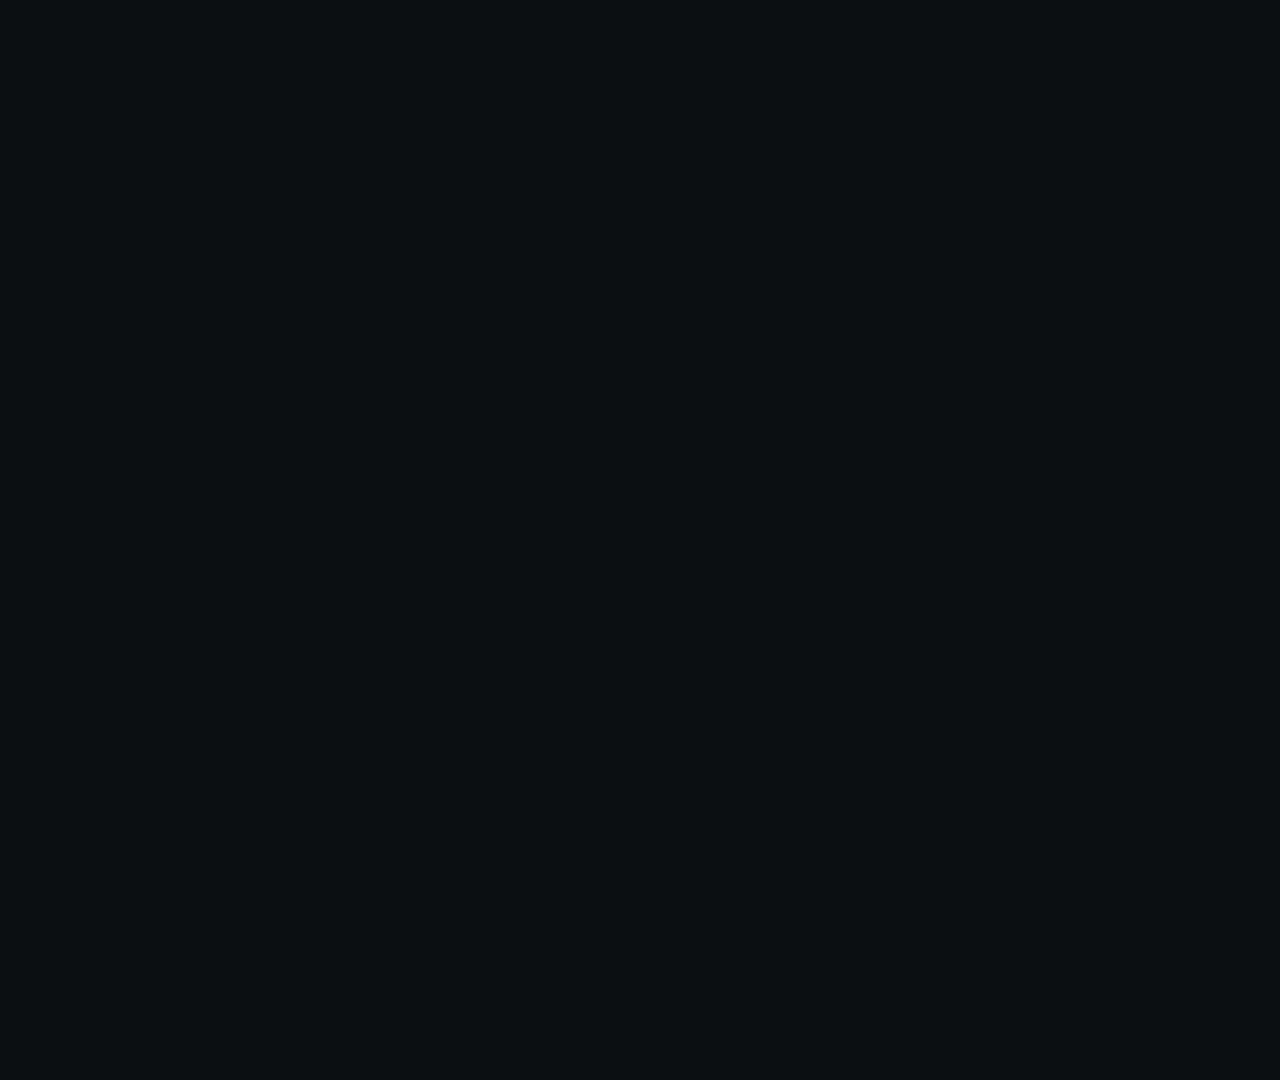
<file: screens/2026-10-13_video-portefeuille_hyperframes/video/index.html>
<!doctype html>
<html lang="fr">
<head>
<meta charset="UTF-8">
<meta name="viewport" content="width=1920, height=1080">
<title>Cinq valeurs pour battre le Nasdaq 100 — 13/10/2026</title>
<script src="vendor/gsap.min.js"></script>
<style>
@font-face { font-family: "GZ Archivo"; src: url("fonts/archivo-latin-wdth-normal.woff2") format("woff2");
  font-weight: 100 900; font-stretch: 62% 125%; font-style: normal; }
@font-face { font-family: "GZ Newsreader"; src: url("fonts/newsreader-latin-opsz-normal.woff2") format("woff2");
  font-weight: 200 800; font-style: normal; }
@font-face { font-family: "GZ Newsreader"; src: url("fonts/newsreader-latin-opsz-italic.woff2") format("woff2");
  font-weight: 200 800; font-style: italic; }
@font-face { font-family: "GZ Plex Mono"; src: url("fonts/ibm-plex-mono-latin-400-normal.woff2") format("woff2"); font-weight: 400; }
@font-face { font-family: "GZ Plex Mono"; src: url("fonts/ibm-plex-mono-latin-500-normal.woff2") format("woff2"); font-weight: 500; }
@font-face { font-family: "GZ Plex Mono"; src: url("fonts/ibm-plex-mono-latin-600-normal.woff2") format("woff2"); font-weight: 600; }
:root { --ink:#07090d; --paper:#f2ede2; --muted:#a3abbb; --dim:#8d96a8; --line:rgba(242,237,226,.14);
  --gold:#ffc94a; --ndx:#8da2c8; --spy:#c9ced8; --neg:#ff5a4f; --pos:#5be38f; }
* { margin:0; padding:0; box-sizing:border-box; }
html, body { width:1920px; height:1080px; overflow:hidden; background:var(--ink); }
body { color:var(--paper); font-family:"GZ Archivo", sans-serif; font-stretch:100%; -webkit-font-smoothing:antialiased; }
#root { position:relative; width:100%; height:100%; overflow:hidden; background:var(--ink); }
.cond { font-family:"GZ Archivo", sans-serif; font-stretch:62%; font-weight:900; text-transform:uppercase; letter-spacing:-.005em; }
.mono { font-family:"GZ Plex Mono", monospace; font-weight:500; letter-spacing:.02em; }
.serif { font-family:"GZ Newsreader", serif; font-style:italic; font-weight:400; }
.gold { color:var(--gold); }
.neg { color:var(--neg); } .pos { color:var(--pos); }
#bg, #grid, #grain, #fade, #hud { position:absolute; inset:0; }
#bg { overflow:hidden; }
.glow { position:absolute; border-radius:50%; filter:blur(120px); opacity:.20; }
.glow.a { width:900px; height:900px; left:-250px; top:-300px; background:#3a5bd9; }
.glow.b { width:800px; height:800px; left:1300px; top:500px; background:#ffb020; opacity:.13; }
#grid { background-image:linear-gradient(rgba(242,237,226,.045) 1px, transparent 1px), linear-gradient(90deg, rgba(242,237,226,.045) 1px, transparent 1px);
  background-size:80px 80px; }
#grain { opacity:.07; pointer-events:none; z-index:60;
  background-image:url("data:image/svg+xml;utf8,<svg xmlns='http://www.w3.org/2000/svg' width='240' height='240'><filter id='n'><feTurbulence type='fractalNoise' baseFrequency='.9' numOctaves='2' seed='7' stitchTiles='stitch'/><feColorMatrix values='0 0 0 0 1  0 0 0 0 1  0 0 0 0 1  0 0 0 .55 0'/></filter><rect width='240' height='240' filter='url(%23n)'/></svg>"); }
.vign { position:absolute; inset:0; background:radial-gradient(ellipse at center, transparent 55%, rgba(0,0,0,.55) 100%); }
#hud { z-index:50; pointer-events:none; }
.band { position:absolute; left:0; width:1920px; z-index:45; pointer-events:none; }
.band.t { top:0; height:118px; background:linear-gradient(#07090d 72%, rgba(7,9,13,0)); }
.band.b { bottom:0; height:96px; background:linear-gradient(rgba(7,9,13,0), #07090d 55%); }
.hud-top { position:absolute; left:120px; right:120px; top:44px; height:40px; display:flex; align-items:center; justify-content:space-between;
  font-family:"GZ Plex Mono", monospace; font-size:18px; letter-spacing:.14em; text-transform:uppercase; color:var(--muted); }
.hud-top .mast { color:var(--paper); font-weight:600; }
.hud-top .secs { position:relative; width:560px; height:26px; }
.hud-top .sec { position:absolute; left:0; top:0; width:560px; text-align:center; color:var(--gold); opacity:0; }
.hud-rule { position:absolute; left:120px; right:120px; top:96px; height:1px; background:var(--line); transform-origin:left center; }
.hud-bot { position:absolute; left:120px; right:120px; bottom:30px; display:flex; justify-content:space-between;
  font-family:"GZ Plex Mono", monospace; font-size:15px; color:var(--dim); letter-spacing:.04em; }
#progress { position:absolute; left:0; bottom:0; height:5px; width:1920px; background:var(--gold); transform-origin:left center; }
.scene { position:absolute; left:0; top:0; width:1920px; height:1080px; overflow:hidden; opacity:0; z-index:10; }
#s1 { opacity:1; }
.wipe { position:absolute; left:0; top:0; width:1920px; height:1080px; z-index:40; }
#fade { background:#000; opacity:0; z-index:70; }
.kicker { position:absolute; left:120px; top:150px; font-size:22px; text-transform:uppercase; letter-spacing:.18em; color:var(--muted); }
.title { position:absolute; left:120px; top:136px; width:1680px; font-size:104px; line-height:.92; }
.lede { position:absolute; left:120px; top:262px; width:1300px; font-size:31px; line-height:1.3; color:var(--muted); }
.lede.short { width:900px; } .lede.wide { width:1680px; font-size:29px; }
.foot { position:absolute; left:120px; top:960px; width:1680px; font-size:17px; color:var(--dim); letter-spacing:.02em; }
/* s1 */
.s1-title { position:absolute; left:112px; top:208px; width:1100px; font-size:178px; line-height:.86; }
.s1-title .l { display:block; }
.s1-title em { font-style:normal; color:var(--gold); }
.s1-chips { position:absolute; left:120px; top:760px; display:flex; gap:18px; }
.chip { display:inline-flex; align-items:center; gap:12px; padding:12px 22px 12px 18px; border:2px solid var(--c); border-radius:999px;
  font-family:"GZ Plex Mono", monospace; font-weight:600; font-size:28px; letter-spacing:.06em; color:var(--paper); background:rgba(7,9,13,.6); }
.chip i { display:block; width:14px; height:14px; border-radius:50%; background:var(--c); }
.s1-hook { position:absolute; left:1240px; top:250px; width:560px; }
.s1-hook .lab { font-size:20px; text-transform:uppercase; letter-spacing:.12em; color:var(--muted); }
.s1-hook .big { font-size:210px; line-height:.95; margin-top:8px; font-variant-numeric:tabular-nums; }
.s1-hook .vs { font-size:30px; line-height:1.3; margin-top:14px; }
.s1-hook .sub { font-size:17px; color:var(--dim); margin-top:22px; line-height:1.5; }
.tape { position:absolute; left:0; top:880px; width:1920px; height:60px; border-top:1px solid var(--line); border-bottom:1px solid var(--line); overflow:hidden; }
.tape-in { position:absolute; left:0; top:0; height:60px; display:flex; white-space:nowrap; }
.tk { display:inline-block; padding:0 46px; line-height:58px; font-family:"GZ Plex Mono", monospace; font-size:24px; color:var(--muted); }
.tk b { font-weight:600; } .tk em { font-style:normal; } .tk s { text-decoration:none; color:var(--dim); font-size:18px; }
/* citations */
.quote .ghost { position:absolute; right:-40px; top:120px; font-size:820px; line-height:.8; color:#12161e; white-space:nowrap; }
.bigq { position:absolute; left:130px; top:150px; font-size:420px; line-height:1; color:var(--gold); font-style:normal; }
.qwrap { position:absolute; left:250px; top:290px; width:1420px; display:flex; flex-direction:column; gap:34px; }
.q-en { font-size:74px; line-height:1.1; color:var(--paper); }
.q-en .w { display:inline-block; }
.q-fr { font-size:34px; line-height:1.35; color:var(--muted); }
.q-attr { display:flex; align-items:center; gap:22px; font-size:20px; color:var(--muted); }
.q-attr b { color:var(--paper); font-weight:600; }
.q-attr .rule { display:block; width:90px; height:3px; background:var(--gold); transform-origin:left center; }
.q-ctx { font-size:17px; color:var(--dim); }
/* s3 */
.eq { position:absolute; left:120px; top:390px; width:1680px; display:flex; align-items:center; justify-content:center; gap:34px; }
.tile { width:420px; height:240px; border:2px solid var(--line); border-radius:22px; padding:28px 32px; background:rgba(255,255,255,.025); }
.tile .mono { font-size:19px; text-transform:uppercase; letter-spacing:.1em; color:var(--muted); }
.tile .tv { font-size:150px; line-height:1; margin-top:10px; font-variant-numeric:tabular-nums; }
.tile.gold-b { border-color:var(--gold); }
.op { font-size:120px; color:var(--dim); }
.gauge { position:absolute; left:240px; top:730px; width:1440px; height:46px; display:flex; }
.gz { position:relative; height:46px; display:flex; align-items:center; padding-left:16px; font-family:"GZ Plex Mono", monospace; font-size:17px; text-transform:uppercase; letter-spacing:.1em; }
.gz.z1 { width:33.3333%; background:rgba(255,201,74,.22); color:var(--gold); border-radius:23px 0 0 23px; }
.gz.z2 { width:16.6667%; background:rgba(242,237,226,.08); color:var(--muted); }
.gz.z3 { width:50%; background:rgba(255,90,79,.14); color:#ff8a80; border-radius:0 23px 23px 0; }
.gticks { position:absolute; left:0; top:58px; width:1440px; height:30px; }
.gt { position:absolute; top:0; width:80px; margin-left:-40px; text-align:center; font-family:"GZ Plex Mono", monospace; font-size:18px; color:var(--dim); }
.gmark { position:absolute; left:0; top:-74px; width:200px; margin-left:-100px; height:130px; display:flex; flex-direction:column; align-items:center; }
.gmark span { font-size:18px; color:var(--gold); white-space:nowrap; }
.gmark i { order:2; display:block; width:4px; height:96px; background:var(--gold); margin-top:6px; }
.defs { position:absolute; left:240px; top:860px; width:1440px; font-size:19px; line-height:1.6; color:var(--muted); }
.defs b { color:var(--paper); font-weight:600; }
/* s4 */
.roster { position:absolute; left:120px; top:290px; width:1680px; }
.rrow { position:relative; height:116px; border-bottom:1px solid var(--line); display:flex; align-items:center; }
.rbar { position:absolute; left:0; top:22px; width:10px; height:72px; background:var(--c); border-radius:5px; }
.rsym { width:420px; padding-left:40px; font-size:104px; line-height:1; color:var(--c); }
.rname { flex:1; font-size:44px; font-weight:700; }
.rname small { display:block; font-size:26px; font-weight:400; color:var(--muted); margin-top:4px; }
.rw { font-size:44px; color:var(--paper); }
/* cartes */
.card .halo { position:absolute; left:-200px; top:-160px; width:1100px; height:900px; border-radius:50%; background:var(--c); opacity:.10; filter:blur(140px); }
.csym { position:absolute; left:112px; top:128px; width:820px; font-size:250px; line-height:.88; color:var(--c); white-space:nowrap; overflow:hidden; }
.csym .ch { display:inline-block; }
.cname { position:absolute; left:120px; top:372px; width:820px; font-size:58px; font-weight:800; line-height:1.05; }
.cname small { display:block; font-size:34px; font-weight:400; color:var(--muted); margin-top:8px; }
.cmeta { position:absolute; left:120px; top:500px; width:820px; font-size:20px; color:var(--muted); line-height:1.5; }
.ctags { position:absolute; left:120px; top:560px; display:flex; gap:12px; }
.tag { font-family:"GZ Plex Mono", monospace; font-size:19px; text-transform:uppercase; letter-spacing:.08em; padding:8px 16px; border:1px solid var(--c); border-radius:999px; color:var(--paper); }
.cquote { position:absolute; left:120px; top:640px; width:790px; border-left:4px solid var(--c); padding-left:26px; }
.cq-en { font-size:33px; line-height:1.22; color:var(--paper); }
.cq-fr { font-size:22px; line-height:1.4; color:var(--muted); margin-top:12px; }
.cq-a { font-size:16px; color:var(--dim); margin-top:12px; line-height:1.45; }
.panel { position:absolute; left:980px; top:140px; width:820px; height:790px; border:1px solid var(--line); border-radius:22px; background:rgba(255,255,255,.03); }
.ph { position:absolute; left:40px; top:30px; font-size:17px; text-transform:uppercase; letter-spacing:.1em; color:var(--muted); }
.bar { position:absolute; bottom:360px; width:150px; border-radius:10px 10px 0 0; transform-origin:bottom center; }
.bar.b1 { left:70px; background:rgba(242,237,226,.22); }
.bar.b2 { left:270px; background:var(--c); }
.bv { position:absolute; width:230px; text-align:center; font-size:34px; font-weight:600; font-variant-numeric:tabular-nums; }
.by { position:absolute; top:442px; width:150px; text-align:center; font-size:20px; color:var(--muted); }
.growth { position:absolute; left:470px; top:150px; width:320px; }
.growth .gv { font-size:132px; line-height:.9; color:var(--c); }
.growth .mono { font-size:17px; color:var(--muted); text-transform:uppercase; letter-spacing:.08em; margin-top:10px; }
.tiles { position:absolute; left:40px; top:500px; width:740px; display:flex; gap:16px; }
.st { flex:1; height:128px; border:1px solid var(--line); border-radius:16px; padding:16px 18px; }
.st .mono { font-size:14px; text-transform:uppercase; letter-spacing:.06em; color:var(--muted); }
.st .cond { font-size:66px; line-height:1; margin-top:10px; }
.st small { font-size:26px; color:var(--muted); }
.mini { position:absolute; left:40px; top:668px; width:740px; height:14px; border-radius:7px; background:rgba(242,237,226,.08); }
.mini .mz { position:absolute; left:0; top:0; width:50%; height:14px; border-radius:7px 0 0 7px; background:rgba(255,201,74,.30); }
.mini .mono { position:absolute; top:22px; font-size:15px; color:var(--dim); }
.mini .m0 { left:0; } .mini .m1 { left:50%; margin-left:-24px; } .mini .m2 { right:0; }
.mm { position:absolute; left:0; top:-14px; width:0; height:42px; }
.mm i { position:absolute; left:-4px; top:0; width:8px; height:42px; border-radius:4px; background:var(--c); box-shadow:0 0 18px var(--c); }
.pfoot { position:absolute; left:40px; top:716px; width:740px; font-size:16px; line-height:1.55; color:var(--muted); }
/* s5 */
.growth-list { position:absolute; left:120px; top:380px; width:1680px; }
.grow { display:flex; align-items:center; height:62px; }
.grow.agg:first-of-type { }
.grow .gl { width:420px; font-size:30px; font-weight:600; }
.grow.agg .gl { color:var(--c); }
.gtrack { position:relative; width:1060px; height:34px; }
.gb { position:absolute; left:0; top:0; height:34px; border-radius:0 8px 8px 0; background:var(--c); transform-origin:left center; display:block; }
.grow.agg .gb { opacity:.9; }
.gvv { width:180px; padding-left:22px; font-size:30px; font-weight:600; font-variant-numeric:tabular-nums; }
#s5-r5 { margin-top:26px; border-top:1px solid var(--line); padding-top:0; }
.callout { position:absolute; left:120px; top:900px; width:1680px; font-size:20px; color:var(--paper); }
#s5 .foot { top:944px; }
/* s6 */
.dhead { position:absolute; left:120px; top:150px; width:1680px; height:130px; }
.dh { position:absolute; top:0; width:700px; display:flex; flex-direction:column; gap:8px; }
.dh .cond { font-size:96px; line-height:.9; }
.dh .mono { font-size:18px; color:var(--muted); }
.dh.l { left:0; } .dh.r { right:0; text-align:right; align-items:flex-end; }
.dvs { position:absolute; left:790px; top:14px; width:100px; text-align:center; font-size:70px; color:var(--dim); }
.dsplit { position:absolute; left:959px; top:300px; width:2px; height:600px; background:var(--line); transform-origin:top center; display:block; }
.drows { position:absolute; left:120px; top:310px; width:1680px; }
.drow { position:relative; height:116px; }
.dl, .dr { position:absolute; top:6px; width:560px; font-size:100px; line-height:1; color:var(--muted); font-variant-numeric:tabular-nums; }
.dl { left:0; text-align:right; } .dr { right:0; text-align:left; }
.dl.win { color:var(--gold); } .dr.win { color:var(--ndx); }
.dc { position:absolute; left:640px; top:40px; width:400px; text-align:center; font-size:17px; text-transform:uppercase; letter-spacing:.06em; color:var(--paper);
  background:var(--ink); padding:6px 0; }
/* s7 */
.scatter { position:absolute; left:110px; top:262px; }
.scatter .gridl { stroke:rgba(242,237,226,.07); stroke-width:1; }
.scatter .ax { font-family:"GZ Plex Mono", monospace; font-size:19px; fill:#8f98aa; }
.scatter .axt { font-family:"GZ Plex Mono", monospace; font-size:18px; fill:#9aa3b4; text-transform:uppercase; letter-spacing:.08em; }
.pegl { stroke:#ffc94a; stroke-width:3; fill:none; }
.pegl.dash { stroke:#9aa3b4; stroke-dasharray:10 10; stroke-width:2; }
.pegt { font-family:"GZ Plex Mono", monospace; font-size:19px; fill:#ffc94a; }
#s7-tl15 { fill:#9aa3b4; }
.plab { font-family:"GZ Plex Mono", monospace; font-size:21px; font-weight:600; }
.side { position:absolute; left:1380px; top:290px; width:420px; display:flex; flex-direction:column; gap:26px; }
.side > .mono { font-size:19px; line-height:1.5; color:var(--muted); }
.side .note { font-size:16px; color:var(--dim); }
.sv { border-top:1px solid var(--line); padding-top:14px; display:flex; flex-direction:column; gap:4px; }
.sv .mono { font-size:16px; text-transform:uppercase; letter-spacing:.08em; color:var(--muted); }
.sv b { font-size:92px; line-height:1; }
/* s9 */
.mp { position:absolute; left:0; top:0; width:1920px; height:1080px; opacity:0; }
#m1 { opacity:1; }
.mghost { position:absolute; right:60px; top:150px; font-size:700px; line-height:.8; color:#12161e; }
.mk { position:absolute; left:120px; top:150px; font-size:20px; text-transform:uppercase; letter-spacing:.16em; color:var(--c); }
.mt { position:absolute; left:120px; top:186px; width:1680px; font-size:128px; line-height:.92; }
.mt.small { top:136px; font-size:96px; }
.ma { position:absolute; left:120px; top:318px; width:1400px; font-size:44px; color:var(--muted); }
.mn { position:absolute; left:112px; top:400px; width:1300px; font-size:290px; line-height:1; color:var(--c); font-variant-numeric:tabular-nums; text-transform:none; }
.ml { position:absolute; left:120px; top:700px; width:1300px; font-size:36px; line-height:1.3; }
.mc { position:absolute; left:120px; top:812px; display:flex; align-items:center; gap:16px; }
.mc > .mono { font-size:17px; text-transform:uppercase; letter-spacing:.12em; color:var(--muted); margin-right:8px; }
.ms { position:absolute; left:120px; top:906px; width:1680px; font-size:15px; color:var(--dim); }
.links path { fill:none; stroke-width:4; stroke-linecap:round; opacity:.9; }
.nl { position:absolute; left:160px; width:480px; height:68px; display:flex; align-items:center; padding:0 26px; border:1px solid var(--line); border-radius:14px;
  background:rgba(7,9,13,.85); font-size:30px; font-weight:700; }
.nr { position:absolute; left:1320px; width:440px; height:68px; display:flex; align-items:center; gap:16px; padding:0 24px; border:2px solid var(--c); border-radius:999px;
  background:rgba(7,9,13,.85); font-size:32px; font-weight:700; }
.nr i { display:block; width:16px; height:16px; border-radius:50%; background:var(--c); }
.m5-call { position:absolute; left:160px; top:880px; width:1600px; display:flex; align-items:center; gap:28px; }
.m5-call b { font-size:96px; line-height:1; }
.m5-call span { font-size:28px; line-height:1.35; }
/* s10 */
.zero { position:absolute; left:160px; top:640px; width:980px; height:2px; background:rgba(242,237,226,.35); transform-origin:left center; display:block; }
.rb { position:absolute; width:110px; border-radius:6px 6px 0 0; transform-origin:bottom center; display:block; }
.rb.neg { border-radius:0 0 6px 6px; transform-origin:top center; }
.rv { position:absolute; width:150px; text-align:center; font-size:30px; font-weight:600; }
.rn { position:absolute; width:150px; text-align:center; font-size:16px; color:var(--muted); }
.rg { position:absolute; width:400px; font-size:44px; color:var(--paper); }
.slist { position:absolute; left:1220px; top:390px; width:580px; }
.slist .sh { font-size:17px; text-transform:uppercase; letter-spacing:.1em; color:var(--muted); margin-bottom:18px; }
.srow { display:flex; align-items:center; height:70px; border-bottom:1px solid var(--line); }
.sn { width:150px; font-size:28px; font-weight:700; color:var(--c); }
.strack { position:relative; width:300px; height:22px; }
.strack::before { content:""; position:absolute; left:50%; top:-8px; width:1px; height:38px; background:rgba(242,237,226,.3); }
.sb { position:absolute; top:0; height:22px; background:var(--c); display:block; }
.sb.neg { transform-origin:right center; } .sb { transform-origin:left center; }
.sv2 { width:130px; text-align:right; font-size:26px; font-weight:600; }
.msg { position:absolute; left:120px; top:880px; width:1680px; font-size:38px; color:var(--paper); }
#s10 .foot { top:950px; }
/* s12 */
.zline { position:absolute; top:340px; width:2px; height:250px; background:rgba(242,237,226,.25); display:block; }
.aticks { position:absolute; left:0; top:596px; width:1920px; height:30px; }
.at { position:absolute; width:80px; text-align:center; font-size:17px; color:var(--dim); }
.rlab { position:absolute; left:120px; width:200px; font-size:42px; line-height:1; }
.rng { position:absolute; height:26px; border-radius:13px; opacity:.85; transform-origin:left center; display:block; }
.rdot { position:absolute; width:30px; height:30px; border-radius:50%; border:5px solid; background:var(--ink); display:block; }
.rdia { position:absolute; width:26px; height:26px; transform:rotate(45deg); box-shadow:0 0 0 4px var(--ink); display:block; }
.rtx { position:absolute; width:120px; text-align:center; font-size:20px; color:var(--muted); }
.resp { position:absolute; width:280px; text-align:center; font-size:21px; font-weight:600; }
.cent { position:absolute; left:120px; top:660px; width:1080px; display:flex; flex-wrap:wrap; column-gap:70px; }
.cent > .mono { width:100%; font-size:20px; text-transform:uppercase; letter-spacing:.12em; color:var(--muted); margin-bottom:6px; }
.cv { display:flex; flex-direction:column; }
.cv b { font-size:200px; line-height:.95; font-variant-numeric:tabular-nums; }
.cv .mono { font-size:18px; color:var(--muted); text-transform:uppercase; letter-spacing:.1em; }
.schips { position:absolute; left:1240px; top:660px; width:560px; display:flex; flex-direction:column; gap:14px; }
.sc { display:flex; align-items:center; gap:22px; border:1px solid var(--line); border-radius:16px; padding:10px 22px; }
.sc b { font-size:52px; line-height:1; color:var(--gold); min-width:150px; }
.sc span { font-size:21px; line-height:1.3; color:var(--paper); }
#s12 .foot { top:960px; }
/* s13 */
.rgrid { position:absolute; left:120px; top:300px; width:1680px; display:grid; grid-template-columns:repeat(3, 1fr); gap:30px; }
.rk { position:relative; height:290px; border:1px solid var(--line); border-radius:20px; padding:34px 32px; background:rgba(255,255,255,.025); overflow:hidden; }
.rkl { position:absolute; left:0; top:0; width:100%; height:5px; background:var(--neg); transform-origin:left center; display:block; }
.rk .mono { font-size:18px; color:var(--neg); }
.rk b { display:block; font-size:42px; margin-top:10px; }
.rk p { font-size:24px; line-height:1.35; color:var(--muted); margin-top:14px; }
/* s15 */
.title.fin { font-size:112px; width:1500px; }
.recap { position:absolute; left:120px; top:420px; width:1680px; display:flex; gap:28px; }
.rc { flex:1; border:1px solid var(--line); border-radius:20px; padding:26px 30px; }
.rc .mono { font-size:17px; text-transform:uppercase; letter-spacing:.1em; color:var(--muted); }
.rc b { display:block; font-size:96px; line-height:1; margin-top:12px; }
.rc small { display:block; font-size:26px; color:var(--ndx); margin-top:10px; }
.disc { position:absolute; left:120px; top:690px; width:1680px; display:flex; flex-direction:column; gap:14px; font-size:27px; line-height:1.35; }
.disc .mono { font-size:17px; color:var(--dim); }
</style>
</head>
<body>
<div id="root" data-composition-id="main" data-start="0" data-width="1920" data-height="1080" data-duration="194">
  <div id="bg"><div class="glow a"></div><div class="glow b"></div><div id="grid"></div><div class="vign"></div></div>
  
<div class="scene" id="s1">
  <div class="kicker mono" id="s1-kick">Enquête · méthode PEG de Peter Lynch · horizon 4 ans</div>
  <h1 class="s1-title cond">
    <span class="l" id="s1l1">Cinq valeurs</span>
    <span class="l" id="s1l2">pour battre</span>
    <span class="l" id="s1l3">le <em>Nasdaq 100</em></span>
  </h1>
  <div class="s1-chips"><span class="chip " style="--c:#76d672"><i></i>NVDA</span><span class="chip " style="--c:#ff6b5b"><i></i>TSM</span><span class="chip " style="--c:#b07cff"><i></i>NU</span><span class="chip " style="--c:#ff8a3d"><i></i>RDDT</span><span class="chip " style="--c:#3ddc97"><i></i>ADYEN</span></div>
  <div class="s1-hook" id="s1-hook">
    <div class="mono lab">Rendement espéré modélisé, par an</div>
    <div class="cond big gold"><span class="num" id="s1-num" data-final="+19,1 %">+0,0 %</span></div>
    <div class="vs">contre <b style="color:#8da2c8">+10,4 %</b> pour le Nasdaq 100 reconstitué</div>
    <div class="mono sub">Moyenne de trois scénarios (25/50/25), du 13/10/2026 au même jour de 2030. Ce n'est pas une prévision.</div>
  </div>
  <div class="tape" id="s1-tape"><div class="tape-in" id="s1-tape-in"><span class="tk"><b style="color:#76d672">NVDA</b> 226,32 $ <em class="pos">+20,2 %</em> <s>12 mois</s></span><span class="tk"><b style="color:#ff6b5b">TSM</b> 444,35 $ <em class="pos">+46,7 %</em> <s>12 mois</s></span><span class="tk"><b style="color:#b07cff">NU</b> 16,01 $ <em class="pos">+6,2 %</em> <s>12 mois</s></span><span class="tk"><b style="color:#ff8a3d">RDDT</b> 159,93 $ <em class="neg">−21,5 %</em> <s>12 mois</s></span><span class="tk"><b style="color:#3ddc97">ADYEN</b> 10,21 $ <em class="neg">−40,0 %</em> <s>12 mois</s></span><span class="tk"><b style="color:#76d672">NVDA</b> 226,32 $ <em class="pos">+20,2 %</em> <s>12 mois</s></span><span class="tk"><b style="color:#ff6b5b">TSM</b> 444,35 $ <em class="pos">+46,7 %</em> <s>12 mois</s></span><span class="tk"><b style="color:#b07cff">NU</b> 16,01 $ <em class="pos">+6,2 %</em> <s>12 mois</s></span><span class="tk"><b style="color:#ff8a3d">RDDT</b> 159,93 $ <em class="neg">−21,5 %</em> <s>12 mois</s></span><span class="tk"><b style="color:#3ddc97">ADYEN</b> 10,21 $ <em class="neg">−40,0 %</em> <s>12 mois</s></span><span class="tk"><b style="color:#76d672">NVDA</b> 226,32 $ <em class="pos">+20,2 %</em> <s>12 mois</s></span><span class="tk"><b style="color:#ff6b5b">TSM</b> 444,35 $ <em class="pos">+46,7 %</em> <s>12 mois</s></span><span class="tk"><b style="color:#b07cff">NU</b> 16,01 $ <em class="pos">+6,2 %</em> <s>12 mois</s></span><span class="tk"><b style="color:#ff8a3d">RDDT</b> 159,93 $ <em class="neg">−21,5 %</em> <s>12 mois</s></span><span class="tk"><b style="color:#3ddc97">ADYEN</b> 10,21 $ <em class="neg">−40,0 %</em> <s>12 mois</s></span></div></div>
</div>
<div class="scene quote" id="s2">
  <div class="ghost cond" aria-hidden="true" data-layout-allow-overflow data-layout-allow-overlap>PEG</div>
  <div class="bigq serif" id="s2-q">“</div>
  <div class="qwrap">
    <blockquote class="q-en serif" id="s2-en"><span class="w">The</span> <span class="w">p/e</span> <span class="w">ratio</span> <span class="w">of</span> <span class="w">any</span> <span class="w">company</span> <span class="w">that&#x27;s</span> <span class="w">fairly</span> <span class="w">priced</span> <span class="w">will</span> <span class="w">equal</span> <span class="w">its</span> <span class="w">growth</span> <span class="w">rate.</span></blockquote>
    <p class="q-fr" id="s2-fr">« Le P/E d&#x27;une société correctement valorisée est égal à son taux de croissance. »</p>
    <div class="q-attr" id="s2-attr"><span class="rule" id="s2-rule"></span>
      <span class="mono"><b>Peter Lynch</b> · gérant du fonds Magellan (Fidelity), 1977-1990 · livre One Up on Wall Street (chapitre sur les chiffres clés), 1989</span></div>
    <div class="mono q-ctx" id="s2-ctx">Le critère de ce portefeuille : un PEG proche ou inférieur à 1.</div>
  </div>
</div>
<div class="scene" id="s3">
  <h2 class="title cond" id="s3-t">Le PEG : la croissance au juste prix</h2>
  <p class="lede" id="s3-l">Peter Lynch divise le P/E par la croissance annuelle du bénéfice par action. Sous 1, la croissance est bon marché.</p>
  <div class="eq">
    <div class="tile" id="s3-a"><div class="mono">P/E 12 mois</div><div class="cond tv" id="s3-pe">20</div></div>
    <div class="op cond" id="s3-o1">÷</div>
    <div class="tile" id="s3-b"><div class="mono">Croissance du BPA, par an</div><div class="cond tv"><span id="s3-g">20</span> %</div></div>
    <div class="op cond" id="s3-o2">=</div>
    <div class="tile gold-b" id="s3-c"><div class="mono">PEG</div><div class="cond tv gold" id="s3-peg">1,0</div></div>
  </div>
  <div class="gauge" id="s3-gauge">
    <div class="gz z1"><span>Aubaine</span></div><div class="gz z2"><span>Juste prix</span></div><div class="gz z3"><span>Cher</span></div>
    <div class="gticks"><span class="gt" style="left:0.0000%">0</span><span class="gt" style="left:16.6667%">0,5</span><span class="gt" style="left:33.3333%">1</span><span class="gt" style="left:50.0000%">1,5</span><span class="gt" style="left:66.6667%">2</span><span class="gt" style="left:100.0000%">3</span></div>
    <div class="gmark" id="s3-mark"><i></i><span class="mono" id="s3-mark-l">Exemple</span></div>
  </div>
  <div class="defs mono" id="s3-defs">
    <div><b>P/E 12 mois</b> : cours ÷ bénéfice par action (BPA) attendu sur les 12 prochains mois.</div>
    <div><b>BPA non-GAAP</b> : BPA ajusté des éléments exceptionnels, consensus Zacks du 13/10/2026. Exemple chiffré pédagogique.</div>
  </div>
</div>
<div class="scene" id="s4">
  <h2 class="title cond" id="s4-t">Cinq valeurs, cinq moteurs</h2>
  <div class="roster">
    <div class="rrow" id="s4-r0" style="--c:#76d672">
      <i class="rbar"></i><span class="rsym cond">NVDA</span>
      <span class="rname">NVIDIA<small>Le moteur de l&#x27;IA</small></span>
      <span class="rw mono">20 %</span>
    </div>
    <div class="rrow" id="s4-r1" style="--c:#ff6b5b">
      <i class="rbar"></i><span class="rsym cond">TSM</span>
      <span class="rname">TSMC<small>Le péage de toutes les puces</small></span>
      <span class="rw mono">20 %</span>
    </div>
    <div class="rrow" id="s4-r2" style="--c:#b07cff">
      <i class="rbar"></i><span class="rsym cond">NU</span>
      <span class="rname">Nu<small>La banque sans agences</small></span>
      <span class="rw mono">20 %</span>
    </div>
    <div class="rrow" id="s4-r3" style="--c:#ff8a3d">
      <i class="rbar"></i><span class="rsym cond">RDDT</span>
      <span class="rname">Reddit<small>La mémoire humaine du web</small></span>
      <span class="rw mono">20 %</span>
    </div>
    <div class="rrow" id="s4-r4" style="--c:#3ddc97">
      <i class="rbar"></i><span class="rsym cond">ADYEN</span>
      <span class="rname">Adyen<small>La tuyauterie des paiements</small></span>
      <span class="rw mono">20 %</span>
    </div></div>
  <div class="foot mono" id="s4-f">Poids égaux (hyp.) : aucune pondération n'a été fixée. Cours du 12/10/2026, consensus Zacks du 13/10/2026.</div>
</div>
<div class="scene card" id="c1" style="--c:#76d672">
  <div class="halo" id="c1-halo"></div>
  <div class="csym cond" id="c1-sym"><span class="ch">N</span><span class="ch">V</span><span class="ch">D</span><span class="ch">A</span></div>
  <div class="cname" id="c1-name">NVIDIA<small>Le moteur de l&#x27;IA</small></div>
  <div class="cmeta mono" id="c1-meta">Cours 226,32 $ · 12 mois +20,2 % · Zacks Rank 1</div>
  <div class="ctags" id="c1-tags"><span class="tag">Poids 20 %</span><span class="tag">Compte-titres</span></div>
  <div class="cquote" id="c1-q">
    <div class="serif cq-en">« We have supply for 70% growth… Our demand is much higher than that. »</div>
    <div class="cq-fr">Nous avons l&#x27;offre pour 70 % de croissance… Notre demande est bien supérieure.</div>
    <div class="mono cq-a">Jensen Huang, fondateur et PDG de NVIDIA · 26/08/2026</div>
  </div>
  <div class="panel" id="c1-panel">
    <div class="mono ph">BPA non-GAAP · consensus Zacks · années civiles</div>
    <div class="bar b1" id="c1-b1" style="height:159.6px"></div>
    <div class="bar b2" id="c1-b2" style="height:270.0px"></div>
    <div class="bv mono" id="c1-v1" style="top:218.4px;left:40px" data-final="8,87 $">0,00 $</div>
    <div class="bv mono" id="c1-v2" style="top:108.0px;left:240px" data-final="15,01 $">0,00 $</div>
    <div class="by mono" style="left:70px">2026</div><div class="by mono" style="left:270px">2027</div>
    <div class="growth" id="c1-g"><div class="cond gv">+69 %</div><div class="mono">croissance du BPA en 2027</div></div>
    <div class="tiles">
      <div class="st" id="c1-t1"><div class="mono">P/E 12 mois</div><div class="cond">16,6</div></div>
      <div class="st" id="c1-t2"><div class="mono">PEG long terme</div><div class="cond">1,10</div></div>
      <div class="st" id="c1-t3"><div class="mono">Croissance retenue (hyp.)</div><div class="cond">15 %<small>/an</small></div></div>
    </div>
    <div class="mini" id="c1-mini"><div class="mz"></div><span class="mono m0">0</span><span class="mono m1">PEG 1</span><span class="mono m2">2</span>
      <div class="mm" id="c1-mm"><i></i></div></div>
    <div class="pfoot mono" id="c1-pf">Rendement espéré 18,2 %/an · pessimiste −15,5 % · optimiste +38,9 %<br>Zone d'achat de Lynch (PEG 1) : 204,90 $, cours +10 % par rapport à la zone</div>
  </div>
</div>
<div class="scene card" id="c2" style="--c:#ff6b5b">
  <div class="halo" id="c2-halo"></div>
  <div class="csym cond" id="c2-sym"><span class="ch">T</span><span class="ch">S</span><span class="ch">M</span></div>
  <div class="cname" id="c2-name">TSMC<small>Le péage de toutes les puces</small></div>
  <div class="cmeta mono" id="c2-meta">Cours 444,35 $ · 12 mois +46,7 % · Zacks Rank 2</div>
  <div class="ctags" id="c2-tags"><span class="tag">Poids 20 %</span><span class="tag">Compte-titres</span></div>
  <div class="cquote" id="c2-q">
    <div class="serif cq-en">« … all the way to probably 2029, 2030 … »</div>
    <div class="cq-fr">jusqu&#x27;en 2029, 2030 probablement (à propos d&#x27;une demande d&#x27;IA « très forte »)</div>
    <div class="mono cq-a">C.C. Wei, président et PDG de TSMC · 16/07/2026</div>
  </div>
  <div class="panel" id="c2-panel">
    <div class="mono ph">BPA non-GAAP · consensus Zacks · années civiles</div>
    <div class="bar b1" id="c2-b1" style="height:209.0px"></div>
    <div class="bar b2" id="c2-b2" style="height:270.0px"></div>
    <div class="bv mono" id="c2-v1" style="top:169.0px;left:40px" data-final="16,60 $">0,00 $</div>
    <div class="bv mono" id="c2-v2" style="top:108.0px;left:240px" data-final="21,44 $">0,00 $</div>
    <div class="by mono" style="left:70px">2026</div><div class="by mono" style="left:270px">2027</div>
    <div class="growth" id="c2-g"><div class="cond gv">+29 %</div><div class="mono">croissance du BPA en 2027</div></div>
    <div class="tiles">
      <div class="st" id="c2-t1"><div class="mono">P/E 12 mois</div><div class="cond">21,8</div></div>
      <div class="st" id="c2-t2"><div class="mono">PEG long terme</div><div class="cond">1,21</div></div>
      <div class="st" id="c2-t3"><div class="mono">Croissance retenue (hyp.)</div><div class="cond">18 %<small>/an</small></div></div>
    </div>
    <div class="mini" id="c2-mini"><div class="mz"></div><span class="mono m0">0</span><span class="mono m1">PEG 1</span><span class="mono m2">2</span>
      <div class="mm" id="c2-mm"><i></i></div></div>
    <div class="pfoot mono" id="c2-pf">Rendement espéré 18,0 %/an · pessimiste −10,2 % · optimiste +32,7 %<br>Zone d'achat de Lynch (PEG 1) : 366,78 $, cours +21 % par rapport à la zone</div>
  </div>
</div>
<div class="scene card" id="c3" style="--c:#b07cff">
  <div class="halo" id="c3-halo"></div>
  <div class="csym cond" id="c3-sym"><span class="ch">N</span><span class="ch">U</span></div>
  <div class="cname" id="c3-name">Nu<small>La banque sans agences</small></div>
  <div class="cmeta mono" id="c3-meta">Cours 16,01 $ · 12 mois +6,2 % · Zacks Rank 3</div>
  <div class="ctags" id="c3-tags"><span class="tag">Poids 20 %</span><span class="tag">Compte-titres</span></div>
  <div class="cquote" id="c3-q">
    <div class="serif cq-en">« For the first time, we generated more than $1 billion in net income. »</div>
    <div class="cq-fr">Pour la première fois, nous avons dégagé plus d&#x27;un milliard de dollars de résultat net.</div>
    <div class="mono cq-a">David Vélez, fondateur et PDG de Nu Holdings · 13/08/2026</div>
  </div>
  <div class="panel" id="c3-panel">
    <div class="mono ph">BPA non-GAAP · consensus Zacks · années civiles</div>
    <div class="bar b1" id="c3-b1" style="height:200.3px"></div>
    <div class="bar b2" id="c3-b2" style="height:270.0px"></div>
    <div class="bv mono" id="c3-v1" style="top:177.7px;left:40px" data-final="0,86 $">0,00 $</div>
    <div class="bv mono" id="c3-v2" style="top:108.0px;left:240px" data-final="1,16 $">0,00 $</div>
    <div class="by mono" style="left:70px">2026</div><div class="by mono" style="left:270px">2027</div>
    <div class="growth" id="c3-g"><div class="cond gv">+35 %</div><div class="mono">croissance du BPA en 2027</div></div>
    <div class="tiles">
      <div class="st" id="c3-t1"><div class="mono">P/E 12 mois</div><div class="cond">14,6</div></div>
      <div class="st" id="c3-t2"><div class="mono">PEG long terme</div><div class="cond">0,66</div></div>
      <div class="st" id="c3-t3"><div class="mono">Croissance retenue (hyp.)</div><div class="cond">22 %<small>/an</small></div></div>
    </div>
    <div class="mini" id="c3-mini"><div class="mz"></div><span class="mono m0">0</span><span class="mono m1">PEG 1</span><span class="mono m2">2</span>
      <div class="mm" id="c3-mm"><i></i></div></div>
    <div class="pfoot mono" id="c3-pf">Rendement espéré 19,9 %/an · pessimiste −6,1 % · optimiste +30,9 %<br>Zone d'achat de Lynch (PEG 1) : 24,11 $, cours −34 % par rapport à la zone</div>
  </div>
</div>
<div class="scene card" id="c4" style="--c:#ff8a3d">
  <div class="halo" id="c4-halo"></div>
  <div class="csym cond" id="c4-sym"><span class="ch">R</span><span class="ch">D</span><span class="ch">D</span><span class="ch">T</span></div>
  <div class="cname" id="c4-name">Reddit<small>La mémoire humaine du web</small></div>
  <div class="cmeta mono" id="c4-meta">Cours 159,93 $ · 12 mois −21,5 % · Zacks Rank 2</div>
  <div class="ctags" id="c4-tags"><span class="tag">Poids 20 %</span><span class="tag">Compte-titres</span></div>
  <div class="cquote" id="c4-q">
    <div class="serif cq-en">« … would not exist as we know them … »</div>
    <div class="cq-fr">n&#x27;existeraient pas tels que nous les connaissons (les grands modèles de langage sans les contenus de Reddit)</div>
    <div class="mono cq-a">Steve Huffman, cofondateur et PDG de Reddit · 25/05/2026</div>
  </div>
  <div class="panel" id="c4-panel">
    <div class="mono ph">BPA non-GAAP · consensus Zacks · années civiles</div>
    <div class="bar b1" id="c4-b1" style="height:205.3px"></div>
    <div class="bar b2" id="c4-b2" style="height:270.0px"></div>
    <div class="bv mono" id="c4-v1" style="top:172.7px;left:40px" data-final="5,27 $">0,00 $</div>
    <div class="bv mono" id="c4-v2" style="top:108.0px;left:240px" data-final="6,94 $">0,00 $</div>
    <div class="by mono" style="left:70px">2026</div><div class="by mono" style="left:270px">2027</div>
    <div class="growth" id="c4-g"><div class="cond gv">+32 %</div><div class="mono">croissance du BPA en 2027</div></div>
    <div class="tiles">
      <div class="st" id="c4-t1"><div class="mono">P/E 12 mois</div><div class="cond">24,3</div></div>
      <div class="st" id="c4-t2"><div class="mono">PEG long terme</div><div class="cond">1,11</div></div>
      <div class="st" id="c4-t3"><div class="mono">Croissance retenue (hyp.)</div><div class="cond">22 %<small>/an</small></div></div>
    </div>
    <div class="mini" id="c4-mini"><div class="mz"></div><span class="mono m0">0</span><span class="mono m1">PEG 1</span><span class="mono m2">2</span>
      <div class="mm" id="c4-mm"><i></i></div></div>
    <div class="pfoot mono" id="c4-pf">Rendement espéré 20,9 %/an · pessimiste −11,7 % · optimiste +37,0 %<br>Zone d'achat de Lynch (PEG 1) : 144,55 $, cours +11 % par rapport à la zone</div>
  </div>
</div>
<div class="scene card" id="c5" style="--c:#3ddc97">
  <div class="halo" id="c5-halo"></div>
  <div class="csym cond" id="c5-sym"><span class="ch">A</span><span class="ch">D</span><span class="ch">Y</span><span class="ch">E</span><span class="ch">N</span></div>
  <div class="cname" id="c5-name">Adyen<small>La tuyauterie des paiements</small></div>
  <div class="cmeta mono" id="c5-meta">Cours 10,21 $ · 12 mois −40,0 % · Zacks Rank 3 · calculs sur l&#x27;ADR ADYEY (1/100 d&#x27;action)</div>
  <div class="ctags" id="c5-tags"><span class="tag">Poids 20 %</span><span class="tag">Éligible au PEA</span></div>
  <div class="cquote" id="c5-q">
    <div class="serif cq-en">« By expanding our role well beyond payments, we execute our long-term strategy and solve deeper structural complexity for our merchants. »</div>
    <div class="cq-fr">En allant bien au-delà du paiement, nous résolvons des problèmes plus profonds pour nos marchands.</div>
    <div class="mono cq-a">Adyen, lettre aux actionnaires (co-PDG Pieter van der Does et Ingo Uytdehaage) · 13/08/2026</div>
  </div>
  <div class="panel" id="c5-panel">
    <div class="mono ph">BPA non-GAAP · consensus Zacks · années civiles</div>
    <div class="bar b1" id="c5-b1" style="height:223.1px"></div>
    <div class="bar b2" id="c5-b2" style="height:270.0px"></div>
    <div class="bv mono" id="c5-v1" style="top:154.9px;left:40px" data-final="0,44 $">0,00 $</div>
    <div class="bv mono" id="c5-v2" style="top:108.0px;left:240px" data-final="0,53 $">0,00 $</div>
    <div class="by mono" style="left:70px">2026</div><div class="by mono" style="left:270px">2027</div>
    <div class="growth" id="c5-g"><div class="cond gv">+21 %</div><div class="mono">croissance du BPA en 2027</div></div>
    <div class="tiles">
      <div class="st" id="c5-t1"><div class="mono">P/E 12 mois</div><div class="cond">19,9</div></div>
      <div class="st" id="c5-t2"><div class="mono">PEG long terme</div><div class="cond">1,05</div></div>
      <div class="st" id="c5-t3"><div class="mono">Croissance retenue (hyp.)</div><div class="cond">19 %<small>/an</small></div></div>
    </div>
    <div class="mini" id="c5-mini"><div class="mz"></div><span class="mono m0">0</span><span class="mono m1">PEG 1</span><span class="mono m2">2</span>
      <div class="mm" id="c5-mm"><i></i></div></div>
    <div class="pfoot mono" id="c5-pf">Rendement espéré 18,5 %/an · pessimiste −4,9 % · optimiste +32,3 %<br>Zone d'achat de Lynch (PEG 1) : 9,73 $, cours +5 % par rapport à la zone</div>
  </div>
</div>
<div class="scene" id="s5">
  <h2 class="title cond" id="s5-t">Des bénéfices qui accélèrent</h2>
  <p class="lede" id="s5-l">Croissance du BPA non-GAAP attendue en 2027 par le consensus (années civiles). Celle de l'indice est gonflée par deux cycliques au sommet.</p>
  <div class="growth-list">
    <div class="grow " id="s5-r0" style="--c:#76d672">
      <span class="gl">NVIDIA</span><span class="gtrack"><i class="gb" id="s5-b0" style="width:100.00%"></i></span>
      <span class="gvv mono" id="s5-v0" data-final="+69 %" data-v="69.1360">+0 %</span>
    </div>
    <div class="grow " id="s5-r1" style="--c:#b07cff">
      <span class="gl">Nu</span><span class="gtrack"><i class="gb" id="s5-b1" style="width:50.34%"></i></span>
      <span class="gvv mono" id="s5-v1" data-final="+35 %" data-v="34.8028">+0 %</span>
    </div>
    <div class="grow " id="s5-r2" style="--c:#ff8a3d">
      <span class="gl">Reddit</span><span class="gtrack"><i class="gb" id="s5-b2" style="width:45.63%"></i></span>
      <span class="gvv mono" id="s5-v2" data-final="+32 %" data-v="31.5467">+0 %</span>
    </div>
    <div class="grow " id="s5-r3" style="--c:#ff6b5b">
      <span class="gl">TSMC</span><span class="gtrack"><i class="gb" id="s5-b3" style="width:42.17%"></i></span>
      <span class="gvv mono" id="s5-v3" data-final="+29 %" data-v="29.1566">+0 %</span>
    </div>
    <div class="grow " id="s5-r4" style="--c:#3ddc97">
      <span class="gl">Adyen</span><span class="gtrack"><i class="gb" id="s5-b4" style="width:30.41%"></i></span>
      <span class="gvv mono" id="s5-v4" data-final="+21 %" data-v="21.0227">+0 %</span>
    </div>
    <div class="grow agg" id="s5-r5" style="--c:#ffc94a">
      <span class="gl">Portefeuille</span><span class="gtrack"><i class="gb" id="s5-b5" style="width:55.72%"></i></span>
      <span class="gvv mono" id="s5-v5" data-final="+39 %" data-v="38.5194">+0 %</span>
    </div>
    <div class="grow agg" id="s5-r6" style="--c:#8da2c8">
      <span class="gl">Nasdaq 100 reconstitué</span><span class="gtrack"><i class="gb" id="s5-b6" style="width:63.65%"></i></span>
      <span class="gvv mono" id="s5-v6" data-final="+44 %" data-v="44.0052">+0 %</span>
    </div>
    <div class="grow agg" id="s5-r7" style="--c:#c9ced8">
      <span class="gl">Nasdaq 100 hors mémoire</span><span class="gtrack"><i class="gb" id="s5-b7" style="width:47.29%"></i></span>
      <span class="gvv mono" id="s5-v7" data-final="+33 %" data-v="32.6949">+0 %</span>
    </div></div>
  <div class="callout mono" id="s5-call">Micron et Sandisk, mémoire au pic du cycle : sans eux, la croissance du Nasdaq 100 tombe à +33 %.</div>
  <div class="foot mono" id="s5-f">Moyennes pondérées par les bénéfices. Nasdaq 100 reconstitué : 31 valeurs, 74,2 % du poids du QQQ (composition du 30/09/2026).</div>
</div>
<div class="scene" id="s6">
  <div class="dhead">
    <div class="dh l" id="s6-hl"><span class="cond gold">Portefeuille</span><span class="mono">5 valeurs × 20 %</span></div>
    <div class="dvs cond" id="s6-vs">vs</div>
    <div class="dh r" id="s6-hr"><span class="cond" style="color:#8da2c8">Nasdaq 100</span><span class="mono">reconstitué : 31 valeurs, 74,2 % du poids</span></div>
  </div>
  <i class="dsplit" id="s6-split"></i>
  <div class="drows">
    <div class="drow" id="s6-r0">
      <span class="dl cond win" id="s6-l0">18,8</span>
      <span class="dc mono">P/E 12 mois</span>
      <span class="dr cond " id="s6-x0">21,2</span>
    </div>
    <div class="drow" id="s6-r1">
      <span class="dl cond " id="s6-l1">+39 %</span>
      <span class="dc mono">Croissance du BPA 2027 (consensus)</span>
      <span class="dr cond win" id="s6-x1">+44 %</span>
    </div>
    <div class="drow" id="s6-r2">
      <span class="dl cond win" id="s6-l2">19,2 %</span>
      <span class="dc mono">Croissance retenue 2027-2030 (hyp.)</span>
      <span class="dr cond " id="s6-x2">6,7 %</span>
    </div>
    <div class="drow" id="s6-r3">
      <span class="dl cond win" id="s6-l3">0,98</span>
      <span class="dc mono">PEG long terme</span>
      <span class="dr cond " id="s6-x3">3,15</span>
    </div>
    <div class="drow" id="s6-r4">
      <span class="dl cond " id="s6-l4">1,79</span>
      <span class="dc mono">Bêta (volatilité relative)</span>
      <span class="dr cond win" id="s6-x4">1,60</span>
    </div></div>
  <div class="foot mono" id="s6-f">Hors mémoire, le Nasdaq 100 cote 27,5 fois ses bénéfices, pour un PEG long terme de 1,96. Le portefeuille est plus volatil : bêta de 1,79 contre 1,60.</div>
</div>
<div class="scene" id="s7">
  <h2 class="title cond" id="s7-t">Le nuage de Lynch</h2>
  <svg class="scatter" id="s7-svg" viewBox="0 0 1180 730" width="1180" height="730">
    <text class="ax" x="102" y="638.0" text-anchor="end">0</text><line class="gridl" x1="120" y1="630.0" x2="1120" y2="630.0"/><text class="ax" x="102" y="451.3" text-anchor="end">10</text><line class="gridl" x1="120" y1="443.3" x2="1120" y2="443.3"/><text class="ax" x="102" y="264.7" text-anchor="end">20</text><line class="gridl" x1="120" y1="256.7" x2="1120" y2="256.7"/><text class="ax" x="102" y="78.0" text-anchor="end">30</text><line class="gridl" x1="120" y1="70.0" x2="1120" y2="70.0"/><text class="ax" x="120.0" y="666" text-anchor="middle">0 %</text><line class="gridl" x1="120.0" y1="630" x2="120.0" y2="70"/><text class="ax" x="286.7" y="666" text-anchor="middle">5 %</text><line class="gridl" x1="286.7" y1="630" x2="286.7" y2="70"/><text class="ax" x="453.3" y="666" text-anchor="middle">10 %</text><line class="gridl" x1="453.3" y1="630" x2="453.3" y2="70"/><text class="ax" x="620.0" y="666" text-anchor="middle">15 %</text><line class="gridl" x1="620.0" y1="630" x2="620.0" y2="70"/><text class="ax" x="786.7" y="666" text-anchor="middle">20 %</text><line class="gridl" x1="786.7" y1="630" x2="786.7" y2="70"/><text class="ax" x="953.3" y="666" text-anchor="middle">25 %</text><line class="gridl" x1="953.3" y1="630" x2="953.3" y2="70"/><text class="ax" x="1120.0" y="666" text-anchor="middle">30 %</text><line class="gridl" x1="1120.0" y1="630" x2="1120.0" y2="70"/>
    <path id="s7-zone" d="M120.0,630.0 L1120.0,70.0 L1120.0,630.0 Z" fill="#ffc94a" fill-opacity="0.07"/>
    <line class="pegl" id="s7-l1" x1="120.0" y1="630.0" x2="1120.0" y2="70.0"/>
    <line class="pegl dash" id="s7-l15" x1="120.0" y1="630.0" x2="786.7" y2="70.0"/>
    <text class="pegt" id="s7-tl1" x="1036.7" y="150.7" text-anchor="middle">PEG = 1</text>
    <text class="pegt" id="s7-tl15" x="472.7" y="316.0" text-anchor="end">PEG = 1,5</text>
    <text class="axt" x="620.0" y="704" text-anchor="middle">Croissance retenue du BPA, par an</text>
    <text class="axt" x="50" y="350.0" text-anchor="middle" transform="rotate(-90 50 350.0)">P/E 12 mois</text>
    <g transform="translate(620.0,320.7)"><g class="pt" id="s7-p0"><circle cx="0" cy="0" r="13" fill="#76d672"/></g></g><text class="plab" id="s7-t0" x="598.0" y="328.7" text-anchor="end" fill="#76d672">NVDA</text><g transform="translate(720.0,222.9)"><g class="pt" id="s7-p1"><circle cx="0" cy="0" r="13" fill="#ff6b5b"/></g></g><text class="plab" id="s7-t1" x="698.0" y="226.9" text-anchor="end" fill="#ff6b5b">TSM</text><g transform="translate(853.3,357.3)"><g class="pt" id="s7-p2"><circle cx="0" cy="0" r="13" fill="#b07cff"/></g></g><text class="plab" id="s7-t2" x="875.3" y="365.3" text-anchor="start" fill="#b07cff">NU</text><g transform="translate(853.3,175.6)"><g class="pt" id="s7-p3"><circle cx="0" cy="0" r="13" fill="#ff8a3d"/></g></g><text class="plab" id="s7-t3" x="875.3" y="183.6" text-anchor="start" fill="#ff8a3d">RDDT</text><g transform="translate(753.3,257.9)"><g class="pt" id="s7-p4"><circle cx="0" cy="0" r="13" fill="#3ddc97"/></g></g><text class="plab" id="s7-t4" x="777.3" y="247.9" text-anchor="start" fill="#3ddc97">ADYEN</text><g transform="translate(758.5,279.0)"><g class="pt" id="s7-p5"><path d="M0,-22 L6,-7 L22,-7 L9,3 L14,19 L0,9 L-14,19 L-9,3 L-22,-7 L-6,-7 Z" fill="#ffc94a"/></g></g><text class="plab" id="s7-t5" x="784.5" y="313.0" text-anchor="start" fill="#ffc94a">Portefeuille</text><g transform="translate(344.0,234.9)"><g class="pt" id="s7-p6"><path d="M0,-16 L16,0 L0,16 L-16,0 Z" fill="none" stroke="#8da2c8" stroke-width="4"/></g></g><text class="plab" id="s7-t6" x="318.0" y="242.9" text-anchor="end" fill="#8da2c8">Nasdaq 100</text><g transform="translate(587.3,116.7)"><g class="pt" id="s7-p7"><path d="M0,-16 L16,0 L0,16 L-16,0 Z" fill="none" stroke="#c9ced8" stroke-width="4"/></g></g><text class="plab" id="s7-t7" x="561.3" y="124.7" text-anchor="end" fill="#c9ced8">Nasdaq 100 hors mémoire</text>
  </svg>
  <div class="side" id="s7-side">
    <div class="mono" id="s7-l">P/E 12 mois contre croissance annuelle du BPA retenue pour 2027-2030 (hyp.). Sous la droite PEG = 1, la croissance est payée moins d'une fois son taux.</div>
    <div class="sv" id="s7-s1"><span class="mono">PEG long terme · portefeuille</span><b class="cond gold">0,98</b></div>
    <div class="sv" id="s7-s2"><span class="mono">Nasdaq 100 reconstitué</span><b class="cond" style="color:#8da2c8">3,15</b></div>
    <div class="sv" id="s7-s3"><span class="mono">Nasdaq 100 hors mémoire</span><b class="cond" style="color:#c9ced8">1,96</b></div>
    <div class="mono note">Micron et Sandisk, cycliques, sont modélisés à part : leurs bénéfices de 2030 retombent, ce qui écrase la croissance de l'indice.</div>
  </div>
</div>
<div class="scene quote" id="s8">
  <div class="ghost cond" aria-hidden="true" data-layout-allow-overflow data-layout-allow-overlap>PRIX</div>
  <div class="bigq serif" id="s8-q">“</div>
  <div class="qwrap">
    <blockquote class="q-en serif" id="s8-en"><span class="w">It&#x27;s</span> <span class="w">far</span> <span class="w">better</span> <span class="w">to</span> <span class="w">buy</span> <span class="w">a</span> <span class="w">wonderful</span> <span class="w">company</span> <span class="w">at</span> <span class="w">a</span> <span class="w">fair</span> <span class="w">price</span> <span class="w">than</span> <span class="w">a</span> <span class="w">fair</span> <span class="w">company</span> <span class="w">at</span> <span class="w">a</span> <span class="w">wonderful</span> <span class="w">price.</span></blockquote>
    <p class="q-fr" id="s8-fr">« Il vaut bien mieux acheter une entreprise merveilleuse à un prix correct qu&#x27;une entreprise correcte à un prix merveilleux. »</p>
    <div class="q-attr" id="s8-attr"><span class="rule" id="s8-rule"></span>
      <span class="mono"><b>Warren Buffett</b> · PDG de Berkshire Hathaway · lettre aux actionnaires de Berkshire Hathaway sur l&#x27;exercice 1989, 1989</span></div>
    <div class="mono q-ctx" id="s8-ctx">Cinq entreprises de qualité, achetées à un prix correct plutôt qu&#x27;au rabais.</div>
  </div>
</div><div class="scene" id="s9">
  <div class="mp" id="m1" style="--c:#76d672">
    <div class="mghost cond" aria-hidden="true" data-layout-allow-overlap>01</div>
    <div class="mono mk" id="m1-k">Méga-tendance 01 / 04</div>
    <div class="mt cond" id="m1-t">L&#x27;usine à intelligence</div>
    <div class="ma serif" id="m1-a">Le calcul et la gravure des puces d&#x27;IA</div>
    <div class="mn cond" id="m1-n" data-final="700 Md$" data-v="700.0" data-u="Md$">0</div>
    <div class="ml" id="m1-l">d&#x27;investissements prévus en 2026 par Microsoft, Alphabet, Amazon et Meta, près du double de 2025</div>
    <div class="mc" id="m1-c"><span class="mono">Qui capte la valeur</span><span class="chip " style="--c:#76d672"><i></i>NVDA</span><span class="chip " style="--c:#ff6b5b"><i></i>TSM</span></div>
    <div class="ms mono" id="m1-s">Sources : Yahoo Finance : Hyperscalers hit $700 billion in 2026 AI spending plans · Om Malik : What I learned about hyperscalers&#x27; AI spend (30/04/2026)</div>
  </div>
  <div class="mp" id="m2" style="--c:#b07cff">
    <div class="mghost cond" aria-hidden="true" data-layout-allow-overlap>02</div>
    <div class="mono mk" id="m2-k">Méga-tendance 02 / 04</div>
    <div class="mt cond" id="m2-t">La banque dans la poche</div>
    <div class="ma serif" id="m2-a">Les non-bancarisés d&#x27;Amérique latine passent au mobile</div>
    <div class="mn cond" id="m2-n" data-final="139 M" data-v="139.0" data-u="M">0</div>
    <div class="ml" id="m2-l">de clients au T2 2026, et plus d&#x27;un milliard de dollars de résultat net en un trimestre</div>
    <div class="mc" id="m2-c"><span class="mono">Qui capte la valeur</span><span class="chip " style="--c:#b07cff"><i></i>NU</span></div>
    <div class="ms mono" id="m2-s">Sources : Nubank : Nu Holdings reports second quarter 2026 financial results · KuCoin : Nu Holdings reports $1.06B net income in Q2 2026 with 139M customers</div>
  </div>
  <div class="mp" id="m3" style="--c:#3ddc97">
    <div class="mghost cond" aria-hidden="true" data-layout-allow-overlap>03</div>
    <div class="mono mk" id="m3-k">Méga-tendance 03 / 04</div>
    <div class="mt cond" id="m3-t">Les rails de l&#x27;argent</div>
    <div class="ma serif" id="m3-a">Le paiement unifié des géants du commerce</div>
    <div class="mn cond" id="m3-n" data-final="803,8 Md€" data-v="803.8" data-u="Md€">0</div>
    <div class="ml" id="m3-l">de paiements traités au S1 2026, en hausse de 24 % sur un an</div>
    <div class="mc" id="m3-c"><span class="mono">Qui capte la valeur</span><span class="chip " style="--c:#3ddc97"><i></i>ADYEN</span></div>
    <div class="ms mono" id="m3-s">Sources : Finance Magnates : Adyen lifts 2026 revenue outlook as volume hits €804 billion · Financial IT : Adyen publishes H1 2026 financial results</div>
  </div>
  <div class="mp" id="m4" style="--c:#ff8a3d">
    <div class="mghost cond" aria-hidden="true" data-layout-allow-overlap>04</div>
    <div class="mono mk" id="m4-k">Méga-tendance 04 / 04</div>
    <div class="mt cond" id="m4-t">Les données humaines</div>
    <div class="ma serif" id="m4-a">Le carburant que l&#x27;IA ne sait pas fabriquer</div>
    <div class="mn cond" id="m4-n" data-final="130,3 M" data-v="130.3" data-u="M">0</div>
    <div class="ml" id="m4-l">d&#x27;utilisateurs actifs chaque jour au T2 2026 (+18 %), chiffre d&#x27;affaires en hausse de 61 %</div>
    <div class="mc" id="m4-c"><span class="mono">Qui capte la valeur</span><span class="chip " style="--c:#ff8a3d"><i></i>RDDT</span></div>
    <div class="ms mono" id="m4-s">Sources : Reddit : communiqué du T2 2026 (8-K déposé à la SEC) · Business Wire : Reddit reports second quarter 2026 results</div>
  </div>
  <div class="mp" id="m5">
    <div class="mt cond small" id="m5-t">Quatre tendances, cinq moteurs</div>
    <svg class="links" viewBox="0 0 1920 1080" width="1920" height="1080"><path class="link" id="m5-p0" d="M640,330 C900,330 1060,290 1320,290" stroke="#76d672"/><path class="link" id="m5-p1" d="M640,330 C900,330 1060,410 1320,410" stroke="#ff6b5b"/><path class="link" id="m5-p2" d="M640,470 C900,470 1060,530 1320,530" stroke="#b07cff"/><path class="link" id="m5-p3" d="M640,610 C900,610 1060,650 1320,650" stroke="#3ddc97"/><path class="link" id="m5-p4" d="M640,750 C900,750 1060,770 1320,770" stroke="#ff8a3d"/></svg>
    <div class="nl" id="m5-l0" style="top:296px">L&#x27;usine à intelligence</div><div class="nl" id="m5-l1" style="top:436px">La banque dans la poche</div><div class="nl" id="m5-l2" style="top:576px">Les rails de l&#x27;argent</div><div class="nl" id="m5-l3" style="top:716px">Les données humaines</div><div class="nr" id="m5-r0" style="top:256px;--c:#76d672"><i></i>NVIDIA</div><div class="nr" id="m5-r1" style="top:376px;--c:#ff6b5b"><i></i>TSMC</div><div class="nr" id="m5-r2" style="top:496px;--c:#b07cff"><i></i>Nu</div><div class="nr" id="m5-r3" style="top:616px;--c:#3ddc97"><i></i>Adyen</div><div class="nr" id="m5-r4" style="top:736px;--c:#ff8a3d"><i></i>Reddit</div>
    <div class="m5-call" id="m5-call"><b class="cond gold">40 %</b><span>du portefeuille (NVIDIA et TSMC) dépend du même moteur : les investissements dans l'IA. Les trois autres lignes ont des moteurs indépendants.</span></div>
  </div></div>
<div class="scene" id="s10">
  <h2 class="title cond" id="s10-t">Le rétroviseur : l'indice a gagné</h2>
  <p class="lede wide" id="s10-l">Performances en dollars, poids égaux sans rééquilibrage : les cinq valeurs n'ont pas suivi le Nasdaq 100.</p>
  <i class="zero" id="s10-z"></i>
  <i class="rb " id="s10-b0" style="left:200px;top:616.8px;height:23.2px;background:#ffc94a"></i><span class="rv mono" id="s10-v0" style="left:180px;top:564.8px;color:#ffc94a">+2,3 %</span><span class="rn mono" style="left:180px;top:702px">Portefeuille</span><i class="rb " id="s10-b1" style="left:335px;top:404.8px;height:235.2px;background:#8da2c8"></i><span class="rv mono" id="s10-v1" style="left:315px;top:352.8px;color:#8da2c8">+23,5 %</span><span class="rn mono" style="left:315px;top:702px">Nasdaq 100</span><i class="rb " id="s10-b2" style="left:470px;top:468.7px;height:171.3px;background:#c9ced8"></i><span class="rv mono" id="s10-v2" style="left:450px;top:416.7px;color:#c9ced8">+17,1 %</span><span class="rn mono" style="left:450px;top:702px">S&amp;P 500</span><span class="rg cond" style="left:200px;top:744px">12 mois</span><i class="rb neg" id="s10-b3" style="left:700px;top:640.0px;height:6.6px;background:#ffc94a"></i><span class="rv mono" id="s10-v3" style="left:680px;top:656.6px;color:#ffc94a">−0,7 %</span><span class="rn mono" style="left:680px;top:702px">Portefeuille</span><i class="rb " id="s10-b4" style="left:835px;top:413.3px;height:226.7px;background:#8da2c8"></i><span class="rv mono" id="s10-v4" style="left:815px;top:361.3px;color:#8da2c8">+22,7 %</span><span class="rn mono" style="left:815px;top:702px">Nasdaq 100</span><i class="rb " id="s10-b5" style="left:970px;top:490.1px;height:149.9px;background:#c9ced8"></i><span class="rv mono" id="s10-v5" style="left:950px;top:438.1px;color:#c9ced8">+15,0 %</span><span class="rn mono" style="left:950px;top:702px">S&amp;P 500</span><span class="rg cond" style="left:700px;top:744px">Depuis janvier</span>
  <div class="slist" id="s10-list"><div class="mono sh">Sur 12 mois, valeur par valeur</div>
    <div class="srow" id="s10-s0" style="--c:#ff6b5b"><span class="sn">TSMC</span>
      <span class="strack"><i class="sb " id="s10-sb0" style="width:140.1px;left:50%"></i></span>
      <span class="sv2 mono pos">+46,7 %</span></div>
    <div class="srow" id="s10-s1" style="--c:#76d672"><span class="sn">NVIDIA</span>
      <span class="strack"><i class="sb " id="s10-sb1" style="width:60.5px;left:50%"></i></span>
      <span class="sv2 mono pos">+20,2 %</span></div>
    <div class="srow" id="s10-s2" style="--c:#b07cff"><span class="sn">Nu</span>
      <span class="strack"><i class="sb " id="s10-sb2" style="width:18.5px;left:50%"></i></span>
      <span class="sv2 mono pos">+6,2 %</span></div>
    <div class="srow" id="s10-s3" style="--c:#ff8a3d"><span class="sn">Reddit</span>
      <span class="strack"><i class="sb neg" id="s10-sb3" style="width:64.4px;right:50%"></i></span>
      <span class="sv2 mono neg">−21,5 %</span></div>
    <div class="srow" id="s10-s4" style="--c:#3ddc97"><span class="sn">Adyen</span>
      <span class="strack"><i class="sb neg" id="s10-sb4" style="width:119.9px;right:50%"></i></span>
      <span class="sv2 mono neg">−40,0 %</span></div></div>
  <div class="msg serif" id="s10-m">Le prix d'aujourd'hui intègre ces chutes. C'est là que naît l'écart de PEG.</div>
  <div class="foot mono" id="s10-f">Sources : Zacks Investment Research, variations au 13/10/2026 (QQQ et SPY : performance sur un an et depuis le 1er janvier).</div>
</div>
<div class="scene quote" id="s11">
  <div class="ghost cond" aria-hidden="true" data-layout-allow-overflow data-layout-allow-overlap>TEMPS</div>
  <div class="bigq serif" id="s11-q">“</div>
  <div class="qwrap">
    <blockquote class="q-en serif" id="s11-en"><span class="w">Far</span> <span class="w">more</span> <span class="w">money</span> <span class="w">has</span> <span class="w">been</span> <span class="w">lost</span> <span class="w">by</span> <span class="w">investors</span> <span class="w">preparing</span> <span class="w">for</span> <span class="w">corrections</span> <span class="w">than</span> <span class="w">has</span> <span class="w">been</span> <span class="w">lost</span> <span class="w">in</span> <span class="w">corrections</span> <span class="w">themselves.</span></blockquote>
    <p class="q-fr" id="s11-fr">« Les investisseurs ont perdu bien plus d&#x27;argent à se préparer aux corrections que dans les corrections elles-mêmes. »</p>
    <div class="q-attr" id="s11-attr"><span class="rule" id="s11-rule"></span>
      <span class="mono"><b>Peter Lynch</b> · gérant du fonds Magellan (Fidelity), 1977-1990 · citée par le Wall Street Journal (selon Validea), non datée</span></div>
    <div class="mono q-ctx" id="s11-ctx">Le portefeuille peut rester derrière l&#x27;indice un ou deux ans : c&#x27;est le prix de la méthode.</div>
  </div>
</div>
<div class="scene" id="s12">
  <h2 class="title cond" id="s12-t">Quatre ans, trois scénarios</h2>
  <p class="lede wide" id="s12-l">Rendement annuel jusqu'en 2030 : pessimiste, central, optimiste (25/50/25), dividendes réinvestis, mêmes règles pour l'indice.</p>
  <i class="zline" id="s12-z" style="left:711.8px"></i>
  <div class="aticks" id="s12-ax"><span class="at mono" style="left:417.3px">−10 %</span><span class="at mono" style="left:671.8px">0 %</span><span class="at mono" style="left:926.4px">+10 %</span><span class="at mono" style="left:1180.9px">+20 %</span><span class="at mono" style="left:1435.5px">+30 %</span><span class="at mono" style="left:1690.0px">+40 %</span></div>
  
    <div class="rlab cond" style="top:386px;color:#ffc94a">Portefeuille</div>
    <i class="rng" id="s12-r0" style="left:471.8px;width:1117.1px;top:397px;background:#ffc94a"></i>
    <i class="rdot" id="s12-d0" style="left:1199.1px;top:395px;border-color:#ffc94a"></i>
    <i class="rdia" id="s12-e0" style="left:1185.3px;top:397px;background:#ffc94a"></i>
    <span class="rtx mono" id="s12-x0a" style="left:411.8px;top:436px">−9,4 %</span>
    <span class="rtx mono" id="s12-x0b" style="left:1154.1px;top:436px">+19,7 %</span>
    <span class="rtx mono" id="s12-x0c" style="left:1528.9px;top:436px">+34,5 %</span>
    <span class="resp mono" id="s12-y0" style="left:1058.3px;top:346px;color:#ffc94a">espéré +19,1 %/an</span>
    <div class="rlab cond" style="top:516px;color:#8da2c8">Nasdaq 100</div>
    <i class="rng" id="s12-r1" style="left:410.8px;width:907.6px;top:527px;background:#8da2c8"></i>
    <i class="rdot" id="s12-d1" style="left:967.2px;top:525px;border-color:#8da2c8"></i>
    <i class="rdia" id="s12-e1" style="left:964.6px;top:527px;background:#8da2c8"></i>
    <span class="rtx mono" id="s12-x1a" style="left:350.8px;top:566px">−11,8 %</span>
    <span class="rtx mono" id="s12-x1b" style="left:922.2px;top:566px">+10,6 %</span>
    <span class="rtx mono" id="s12-x1c" style="left:1258.3px;top:566px">+23,8 %</span>
    <span class="resp mono" id="s12-y1" style="left:837.6px;top:476px;color:#8da2c8">espéré +10,4 %/an</span>
  <div class="cent" id="s12-cent">
    <div class="mono">100 € investis deviennent, en espérance</div>
    <div class="cv"><b class="cond gold" id="s12-c1" data-final="201 €" data-v="201.2892">100 €</b><span class="mono">portefeuille</span></div>
    <div class="cv"><b class="cond" id="s12-c2" style="color:#8da2c8" data-final="149 €" data-v="148.7654">100 €</b><span class="mono">Nasdaq 100</span></div>
  </div>
  <div class="schips">
    <div class="sc" id="s12-k1"><b class="cond">12 %</b><span>de probabilité de finir sous l'indice central</span></div>
    <div class="sc" id="s12-k2"><b class="cond">1,1 %</b><span>de probabilité de perdre de l'argent</span></div>
    <div class="sc" id="s12-k3"><b class="cond">+11,2 %</b><span>par an si l'IA s'effondre, contre +3,1 % pour l'indice</span></div>
  </div>
  <div class="foot mono" id="s12-f">Scénarios du modèle, pas des prévisions. Les probabilités supposent des scénarios indépendants : les crises corrélées n'y sont pas.</div>
</div>
<div class="scene" id="s13">
  <h2 class="title cond" id="s13-t">Ce que le modèle ne voit pas</h2>
  <div class="rgrid">
    <div class="rk" id="s13-k0"><i class="rkl" id="s13-kl0"></i><span class="mono">01</span><b>Taïwan</b><p>Une crise autour de l&#x27;île frapperait TSMC et NVIDIA en même temps.</p></div>
    <div class="rk" id="s13-k1"><i class="rkl" id="s13-kl1"></i><span class="mono">02</span><b>Le dollar</b><p>80 % du portefeuille est coté en dollars : une baisse de 10 % du dollar coûte environ 8 % en euros.</p></div>
    <div class="rk" id="s13-k2"><i class="rkl" id="s13-kl2"></i><span class="mono">03</span><b>La volatilité</b><p>Bêta pondéré de 1,79 contre 1,60 pour l&#x27;indice : des baisses de 30 à 50 % sont possibles sur une ligne.</p></div>
    <div class="rk" id="s13-k3"><i class="rkl" id="s13-kl3"></i><span class="mono">04</span><b>Reddit</b><p>Trafic venu de la recherche Google et licences de données d&#x27;IA à renégocier en 2027.</p></div>
    <div class="rk" id="s13-k4"><i class="rkl" id="s13-kl4"></i><span class="mono">05</span><b>Nu</b><p>Crédit au Brésil et élections : un choc ramène sa ligne à −6,1 %/an dans le scénario pessimiste.</p></div>
    <div class="rk" id="s13-k5"><i class="rkl" id="s13-kl5"></i><span class="mono">06</span><b>Adyen</b><p>Commissions sous pression face à Stripe, nouveau directeur financier en 2027.</p></div></div>
</div>
<div class="scene quote" id="s14">
  <div class="ghost cond" aria-hidden="true" data-layout-allow-overflow data-layout-allow-overlap>SAVOIR</div>
  <div class="bigq serif" id="s14-q">“</div>
  <div class="qwrap">
    <blockquote class="q-en serif" id="s14-en"><span class="w">Know</span> <span class="w">what</span> <span class="w">you</span> <span class="w">own,</span> <span class="w">and</span> <span class="w">know</span> <span class="w">why</span> <span class="w">you</span> <span class="w">own</span> <span class="w">it.</span></blockquote>
    <p class="q-fr" id="s14-fr">« Sachez ce que vous possédez, et pourquoi vous le possédez. »</p>
    <div class="q-attr" id="s14-attr"><span class="rule" id="s14-rule"></span>
      <span class="mono"><b>Peter Lynch</b> · gérant du fonds Magellan (Fidelity), 1977-1990 · discours au National Press Club (selon Novel Investor) ; attribuée aussi à One Up on Wall Street, 1994</span></div>
    <div class="mono q-ctx" id="s14-ctx">Chaque ligne a sa raison d&#x27;être et sa règle de vente.</div>
  </div>
</div>
<div class="scene" id="s15">
  <h2 class="title cond fin" id="s15-t">Cinq valeurs, un critère : la croissance au juste prix</h2>
  <div class="recap">
    <div class="rc" id="s15-c1"><span class="mono">PEG long terme</span><b class="cond gold">0,98</b><small>contre 3,15 pour le Nasdaq 100</small></div>
    <div class="rc" id="s15-c2"><span class="mono">Rendement espéré, par an</span><b class="cond gold">+19,1 %</b><small>contre +10,4 % pour le Nasdaq 100</small></div>
    <div class="rc" id="s15-c3"><span class="mono">12 derniers mois</span><b class="cond gold">+2,3 %</b><small>contre +23,5 % pour le Nasdaq 100</small></div>
  </div>
  <div class="disc" id="s15-d">
    <p><b>Analyse quantitative et datée, qui ne constitue pas un conseil en investissement personnalisé.</b></p>
    <p>« La Gazette du PEG » est un titre fictif : il ne correspond à aucune publication existante.</p>
    <p class="mono">Sources : consensus et cours Zacks Investment Research (13/10/2026, cours du 12/10/2026) · communiqués des sociétés · presse citée dans le dossier. Calculs : calcul.py, dépôt elgateaux/bourse, screens/2026-10-13_video-portefeuille_hyperframes.</p>
  </div>
</div>
  <div class="wipe" id="w0" style="background:#76d672"></div>
  <div class="wipe" id="w1" style="background:#ff6b5b"></div>
  <div class="wipe" id="w2" style="background:#b07cff"></div>
  <div class="wipe" id="w3" style="background:#ff8a3d"></div>
  <div class="wipe" id="w4" style="background:#07090d"></div>
  <div class="band t"></div><div class="band b"></div>
  <div id="hud">
    <div class="hud-top"><span class="mast">La Gazette du PEG*</span><span class="secs"><span class="sec" id="sec0">01 · Le pari</span><span class="sec" id="sec1">02 · La méthode</span><span class="sec" id="sec2">03 · Les cinq valeurs</span><span class="sec" id="sec3">04 · Les bénéfices</span><span class="sec" id="sec4">05 · Face à l&#x27;indice</span><span class="sec" id="sec5">06 · Les méga-tendances</span><span class="sec" id="sec6">07 · Le rétroviseur</span><span class="sec" id="sec7">08 · Les scénarios</span><span class="sec" id="sec8">09 · Les risques</span><span class="sec" id="sec9">10 · À retenir</span></span><span>13/10/2026 · cours du 12/10/2026</span></div>
    <i class="hud-rule"></i>
    <div class="hud-bot"><span>* Titre fictif : il ne correspond à aucune publication existante.</span><span>Analyse quantitative et datée, pas un conseil en investissement personnalisé.</span></div>
    <i id="progress"></i>
  </div>
  <div id="grain"></div>
  <div id="fade"></div>
  <audio id="bgm" src="audio/bande_son.mp3" data-start="0" data-duration="194" data-track-index="10" data-volume="0.9"></audio>
</div>
<script>
const D = {"date_analyse": "13/10/2026", "date_cours": "12/10/2026", "horizon": 4, "valeurs": [{"ticker": "NVDA", "symbole": "NVDA", "nom": "NVIDIA", "theme": "Le moteur de l'IA", "couleur": "#76d672", "poids": "20 %", "prix": "226,32 $", "bpa26": "8,87", "bpa27": "15,01", "bpa26_v": 8.873458333333332, "bpa27_v": 15.008208333333332, "g27": "+69 %", "g27_v": 69.13595319374728, "pe": "16,6", "pe_v": 16.567685486846358, "peg27": "0,30", "peg_lt": "1,10", "peg_lt_v": 1.104512365789757, "g_lt": "15 %", "g_lt_v": 15.0, "esperance": "18,2 %", "esperance_v": 0.18154597769883463, "bear": "−15,5 %", "bull": "+38,9 %", "chg_52s": "+20,2 %", "chg_52s_v": 20.18, "zacks_rank": "1", "zone": "204,90 $", "ecart_zone": "+10 %", "pea": "non", "cotation": "NVIDIA, Nasdaq (USD)", "citation": {"texte": "We have supply for 70% growth… Our demand is much higher than that.", "traduction": "Nous avons l'offre pour 70 % de croissance… Notre demande est bien supérieure.", "auteur": "Jensen Huang", "fonction": "fondateur et PDG de NVIDIA", "date": "2026-08-26", "occasion": "conférence de résultats du T2 de l'exercice 2027"}}, {"ticker": "TSM", "symbole": "TSM", "nom": "TSMC", "theme": "Le péage de toutes les puces", "couleur": "#ff6b5b", "poids": "20 %", "prix": "444,35 $", "bpa26": "16,60", "bpa27": "21,44", "bpa26_v": 16.6, "bpa27_v": 21.44, "g27": "+29 %", "g27_v": 29.156626506024086, "pe": "21,8", "pe_v": 21.806885744805207, "peg27": "0,71", "peg_lt": "1,21", "peg_lt_v": 1.2114936524891782, "g_lt": "18 %", "g_lt_v": 18.0, "esperance": "18,0 %", "esperance_v": 0.17984761059574783, "bear": "−10,2 %", "bull": "+32,7 %", "chg_52s": "+46,7 %", "chg_52s_v": 46.7, "zacks_rank": "2", "zone": "366,78 $", "ecart_zone": "+21 %", "pea": "non", "cotation": "TSMC, ADR NYSE (USD) ou 2330 Taïwan", "citation": {"texte": "all the way to probably 2029, 2030", "traduction": "jusqu'en 2029, 2030 probablement (à propos d'une demande d'IA « très forte »)", "auteur": "C.C. Wei", "fonction": "président et PDG de TSMC", "date": "2026-07-16", "occasion": "conférence de résultats du T2 2026"}}, {"ticker": "NU", "symbole": "NU", "nom": "Nu", "theme": "La banque sans agences", "couleur": "#b07cff", "poids": "20 %", "prix": "16,01 $", "bpa26": "0,86", "bpa27": "1,16", "bpa26_v": 0.862, "bpa27_v": 1.162, "g27": "+35 %", "g27_v": 34.80278422273781, "pe": "14,6", "pe_v": 14.60651487277864, "peg27": "0,40", "peg_lt": "0,66", "peg_lt_v": 0.6639324942172109, "g_lt": "22 %", "g_lt_v": 22.0, "esperance": "19,9 %", "esperance_v": 0.198788662295579, "bear": "−6,1 %", "bull": "+30,9 %", "chg_52s": "+6,2 %", "chg_52s_v": 6.17, "zacks_rank": "3", "zone": "24,11 $", "ecart_zone": "−34 %", "pea": "non", "cotation": "Nu Holdings, NYSE (USD)", "citation": {"texte": "For the first time, we generated more than $1 billion in net income.", "traduction": "Pour la première fois, nous avons dégagé plus d'un milliard de dollars de résultat net.", "auteur": "David Vélez", "fonction": "fondateur et PDG de Nu Holdings", "date": "2026-08-13", "occasion": "conférence de résultats du T2 2026"}}, {"ticker": "RDDT", "symbole": "RDDT", "nom": "Reddit", "theme": "La mémoire humaine du web", "couleur": "#ff8a3d", "poids": "20 %", "prix": "159,93 $", "bpa26": "5,27", "bpa27": "6,94", "bpa26_v": 5.2725, "bpa27_v": 6.9358, "g27": "+32 %", "g27_v": 31.546704599336195, "pe": "24,3", "pe_v": 24.34116105215967, "peg27": "0,73", "peg_lt": "1,11", "peg_lt_v": 1.1064164114618031, "g_lt": "22 %", "g_lt_v": 22.0, "esperance": "20,9 %", "esperance_v": 0.20944056480610773, "bear": "−11,7 %", "bull": "+37,0 %", "chg_52s": "−21,5 %", "chg_52s_v": -21.48, "zacks_rank": "2", "zone": "144,55 $", "ecart_zone": "+11 %", "pea": "non", "cotation": "Reddit, NYSE (USD)", "citation": {"texte": "would not exist as we know them", "traduction": "n'existeraient pas tels que nous les connaissons (les grands modèles de langage sans les contenus de Reddit)", "auteur": "Steve Huffman", "fonction": "cofondateur et PDG de Reddit", "date": "2026-05-25", "occasion": "entretien au Most Innovative Companies Summit de Fast Company, rapporté par Search Engine Journal"}}, {"ticker": "ADYEY", "symbole": "ADYEN", "nom": "Adyen", "theme": "La tuyauterie des paiements", "couleur": "#3ddc97", "poids": "20 %", "prix": "10,21 $", "bpa26": "0,44", "bpa27": "0,53", "bpa26_v": 0.44, "bpa27_v": 0.5325, "g27": "+21 %", "g27_v": 21.02272727272727, "pe": "19,9", "pe_v": 19.93453073006455, "peg27": "0,91", "peg_lt": "1,05", "peg_lt_v": 1.0491858278981343, "g_lt": "19 %", "g_lt_v": 19.0, "esperance": "18,5 %", "esperance_v": 0.18515177743120592, "bear": "−4,9 %", "bull": "+32,3 %", "chg_52s": "−40,0 %", "chg_52s_v": -39.98, "zacks_rank": "3", "zone": "9,73 $", "ecart_zone": "+5 %", "pea": "oui (action néerlandaise)", "cotation": "Adyen, Euronext Amsterdam (EUR) ; éviter l'ADR non sponsorisé ADYEY", "citation": {"texte": "By expanding our role well beyond payments, we execute our long-term strategy and solve deeper structural complexity for our merchants.", "traduction": "En allant bien au-delà du paiement, nous résolvons des problèmes plus profonds pour nos marchands.", "auteur": "Adyen", "fonction": "lettre aux actionnaires (co-PDG Pieter van der Does et Ingo Uytdehaage)", "date": "2026-08-13", "occasion": "lettre aux actionnaires du S1 2026"}}], "portefeuille": {"pe": "18,8", "pe_v": 18.802292274722994, "g27": "+39 %", "g27_v": 38.51942139507034, "peg27": "0,49", "peg27_v": 0.4881249923740881, "g_lt": "19,2 %", "g_lt_v": 19.155475806453875, "peg_lt": "0,98", "peg_lt_v": 0.9815622678705853, "beta": "1,79", "part_ia": "40 %", "bear": "−9,4 %", "bear_v": -0.09428360311889183, "base": "+19,7 %", "base_v": 0.19731912055723777, "bull": "+34,5 %", "bull_v": 0.3445687145297387, "esperance": "+19,1 %", "esperance_v": 0.1911189067626924, "cent": "201", "cent_v": 201.2891997212991}, "nasdaq": {"pe": "21,2", "pe_v": 21.164181610851, "g27": "+44 %", "g27_v": 44.005174414876294, "peg27": "0,48", "peg27_v": 0.48094756792274596, "g_lt": "6,7 %", "g_lt_v": 6.718840250951491, "peg_lt": "3,15", "peg_lt_v": 3.1499754154526634, "beta": "1,60", "part_ia": "38 %", "bear": "−11,8 %", "bear_v": -0.1182704622808034, "base": "+10,6 %", "base_v": 0.10622775777872029, "bull": "+23,8 %", "bull_v": 0.2382788781756091, "esperance": "+10,4 %", "esperance_v": 0.10439772990490837, "cent": "149", "cent_v": 148.76542972231184}, "nasdaq_hm": {"pe": "27,5", "pe_v": 27.499045187993588, "g27": "+33 %", "g27_v": 32.69494222712784, "peg27": "0,84", "peg27_v": 0.8410794855351332, "g_lt": "14,0 %", "g_lt_v": 14.018630256478474, "peg_lt": "1,96", "peg_lt_v": 1.9616071388490588, "beta": "1,49", "part_ia": "32 %", "bear": "−12,5 %", "bear_v": -0.12519263008711556, "base": "+11,0 %", "base_v": 0.10989815706086348, "bull": "+24,1 %", "bull_v": 0.24061546788353616, "esperance": "+10,6 %", "esperance_v": 0.10620220464209518, "cent": "150", "cent_v": 149.74008616624894}, "ndx_lignes": 31, "ndx_couverture": "74,2 %", "p_sous_indice": "12 %", "p_perte": "1,1 %", "stress": [{"nom": "Krach du capex IA (valeurs IA en bear, le reste en base)", "ptf": "+11,2 %", "ptf_v": 0.11238179092055578, "ndx": "+3,1 %", "ndx_v": 0.030576071875460187}, {"nom": "Choc géopolitique sur Taïwan (TSM en bear)", "ptf": "+15,6 %", "ptf_v": 0.15593121514324282, "ndx": "+10,6 %", "ndx_v": 0.10622775777872029}, {"nom": "NVIDIA perd du terrain face au sur-mesure (NVDA en bear)", "ptf": "+15,8 %", "ptf_v": 0.15843773449182041, "ndx": "+7,7 %", "ndx_v": 0.07708635972941602}, {"nom": "Choc de crédit ou politique au Brésil (NU en bear)", "ptf": "+15,1 %", "ptf_v": 0.15109996414962912, "ndx": "+10,6 %", "ndx_v": 0.10622775777872029}, {"nom": "Reddit perd le trafic de recherche (RDDT en bear)", "ptf": "+14,7 %", "ptf_v": 0.1474616878912942, "ndx": "+10,6 %", "ndx_v": 0.10622775777872029}, {"nom": "Stripe comprime les commissions d'Adyen (ADYEY en bear)", "ptf": "+16,1 %", "ptf_v": 0.16115456854806331, "ndx": "+10,6 %", "ndx_v": 0.10622775777872029}, {"nom": "Double choc fintech : NU et ADYEY en bear", "ptf": "+11,0 %", "ptf_v": 0.11006654859365739, "ndx": "+10,6 %", "ndx_v": 0.10622775777872029}, {"nom": "Tout en base", "ptf": "+19,7 %", "ptf_v": 0.19731912055723777, "ndx": "+10,6 %", "ndx_v": 0.10622775777872029}, {"nom": "Tout en bear", "ptf": "−9,4 %", "ptf_v": -0.09428360311889183, "ndx": "−11,8 %", "ndx_v": -0.1182704622808034}, {"nom": "Tout en bull", "ptf": "+34,5 %", "ptf_v": 0.3445687145297387, "ndx": "+23,8 %", "ndx_v": 0.2382788781756091}], "retro": {"1an": {"ptf": "+2,3 %", "ptf_v": 2.3180000000000023, "qqq": "+23,5 %", "qqq_v": 23.5241, "spy": "+17,1 %", "spy_v": 17.1334}, "ytd": {"ptf": "−0,7 %", "ptf_v": -0.6580000000000006, "qqq": "+22,7 %", "qqq_v": 22.669, "spy": "+15,0 %", "spy_v": 14.9929}}, "megatendances": [{"id": "ia-calcul", "titre": "L'usine à intelligence", "accroche": "Le calcul et la gravure des puces d'IA", "valeurs": ["NVIDIA", "TSMC"], "chiffre": "700", "unite": "Md$", "libelle": "d'investissements prévus en 2026 par Microsoft, Alphabet, Amazon et Meta, près du double de 2025", "date": "2026", "source_titre": "Yahoo Finance : Hyperscalers hit $700 billion in 2026 AI spending plans", "source_url": "https://finance.yahoo.com/sectors/technology/articles/hyperscalers-hit-700-billion-2026-111243744.html", "source2_titre": "Om Malik : What I learned about hyperscalers' AI spend (30/04/2026)", "source2_url": "https://om.co/2026/04/30/what-i-learned-about-hyperscalers-ai-spend/", "chiffre_txt": "700 Md$", "chiffre_v": 700.0}, {"id": "banque-numerique", "titre": "La banque dans la poche", "accroche": "Les non-bancarisés d'Amérique latine passent au mobile", "valeurs": ["Nu"], "chiffre": "139", "unite": "M", "libelle": "de clients au T2 2026, et plus d'un milliard de dollars de résultat net en un trimestre", "date": "2026-08-13", "source_titre": "Nubank : Nu Holdings reports second quarter 2026 financial results", "source_url": "https://international.nubank.com.br/company/nu-holdings-ltd-reports-second-quarter-2026-financial-results/", "source2_titre": "KuCoin : Nu Holdings reports $1.06B net income in Q2 2026 with 139M customers", "source2_url": "https://www.kucoin.com/news/flash/nu-holdings-reports-1-06b-net-income-in-q2-2026-with-139m-customers", "chiffre_txt": "139 M", "chiffre_v": 139.0}, {"id": "paiements", "titre": "Les rails de l'argent", "accroche": "Le paiement unifié des géants du commerce", "valeurs": ["Adyen"], "chiffre": "803.8", "unite": "Md€", "libelle": "de paiements traités au S1 2026, en hausse de 24 % sur un an", "date": "2026-08-13", "source_titre": "Finance Magnates : Adyen lifts 2026 revenue outlook as volume hits €804 billion", "source_url": "https://www.financemagnates.com/fintech/payments/adyen-lifts-2026-revenue-outlook-to-2123-as-volume-hits-804-billion/", "source2_titre": "Financial IT : Adyen publishes H1 2026 financial results", "source2_url": "https://financialit.net/news/infrastructure/adyen-publishes-h1-2026-financial-results", "chiffre_txt": "803,8 Md€", "chiffre_v": 803.8}, {"id": "donnees-humaines", "titre": "Les données humaines", "accroche": "Le carburant que l'IA ne sait pas fabriquer", "valeurs": ["Reddit"], "chiffre": "130.3", "unite": "M", "libelle": "d'utilisateurs actifs chaque jour au T2 2026 (+18 %), chiffre d'affaires en hausse de 61 %", "date": "2026-07-30", "source_titre": "Reddit : communiqué du T2 2026 (8-K déposé à la SEC)", "source_url": "https://www.sec.gov/Archives/edgar/data/0001713445/000171344526000098/earningspressreleaseq226.htm", "source2_titre": "Business Wire : Reddit reports second quarter 2026 results", "source2_url": "https://www.businesswire.com/news/home/20260730598707/en/", "chiffre_txt": "130,3 M", "chiffre_v": 130.3}], "citations": {"lynch_peg": {"auteur": "Peter Lynch", "fonction": "gérant du fonds Magellan (Fidelity), 1977-1990", "texte_original": "The p/e ratio of any company that's fairly priced will equal its growth rate.", "traduction": "Le P/E d'une société correctement valorisée est égal à son taux de croissance.", "date": "1989", "occasion": "livre One Up on Wall Street (chapitre sur les chiffres clés)"}, "lynch_know": {"auteur": "Peter Lynch", "fonction": "gérant du fonds Magellan (Fidelity), 1977-1990", "texte_original": "Know what you own, and know why you own it.", "traduction": "Sachez ce que vous possédez, et pourquoi vous le possédez.", "date": "1994", "occasion": "discours au National Press Club (selon Novel Investor) ; attribuée aussi à One Up on Wall Street"}, "lynch_corrections": {"auteur": "Peter Lynch", "fonction": "gérant du fonds Magellan (Fidelity), 1977-1990", "texte_original": "Far more money has been lost by investors preparing for corrections than has been lost in corrections themselves.", "traduction": "Les investisseurs ont perdu bien plus d'argent à se préparer aux corrections que dans les corrections elles-mêmes.", "date": "non datée", "occasion": "citée par le Wall Street Journal (selon Validea)"}, "buffett_wonderful": {"auteur": "Warren Buffett", "fonction": "PDG de Berkshire Hathaway", "texte_original": "It's far better to buy a wonderful company at a fair price than a fair company at a wonderful price.", "traduction": "Il vaut bien mieux acheter une entreprise merveilleuse à un prix correct qu'une entreprise correcte à un prix merveilleux.", "date": "1989", "occasion": "lettre aux actionnaires de Berkshire Hathaway sur l'exercice 1989"}, "huang": {"auteur": "Jensen Huang", "fonction": "fondateur et PDG de NVIDIA", "texte_original": "We have supply for 70% growth… Our demand is much higher than that.", "traduction": "Nous avons l'offre pour 70 % de croissance… Notre demande est bien supérieure.", "date": "2026-08-26", "occasion": "conférence de résultats du T2 de l'exercice 2027"}, "wei": {"auteur": "C.C. Wei", "fonction": "président et PDG de TSMC", "texte_original": "all the way to probably 2029, 2030", "traduction": "jusqu'en 2029, 2030 probablement (à propos d'une demande d'IA « très forte »)", "date": "2026-07-16", "occasion": "conférence de résultats du T2 2026"}, "velez": {"auteur": "David Vélez", "fonction": "fondateur et PDG de Nu Holdings", "texte_original": "For the first time, we generated more than $1 billion in net income.", "traduction": "Pour la première fois, nous avons dégagé plus d'un milliard de dollars de résultat net.", "date": "2026-08-13", "occasion": "conférence de résultats du T2 2026"}, "adyen": {"auteur": "Adyen", "fonction": "lettre aux actionnaires (co-PDG Pieter van der Does et Ingo Uytdehaage)", "texte_original": "By expanding our role well beyond payments, we execute our long-term strategy and solve deeper structural complexity for our merchants.", "traduction": "En allant bien au-delà du paiement, nous résolvons des problèmes plus profonds pour nos marchands.", "date": "2026-08-13", "occasion": "lettre aux actionnaires du S1 2026"}, "huffman": {"auteur": "Steve Huffman", "fonction": "cofondateur et PDG de Reddit", "texte_original": "would not exist as we know them", "traduction": "n'existeraient pas tels que nous les connaissons (les grands modèles de langage sans les contenus de Reddit)", "date": "2026-05-25", "occasion": "entretien au Most Innovative Companies Summit de Fast Company, rapporté par Search Engine Journal"}}, "part_ia_ptf": "40 %", "part_usd": "80 %", "effet_dollar_10": "−8 %"};
const SC = [["s1", 0.0, null], ["s2", 8.6, "blur"], ["s3", 15.6, "push"], ["s4", 26.6, "blocks"], ["c1", 30.6, "push"], ["c2", 39.2, "push"], ["c3", 47.8, "push"], ["c4", 56.4, "push"], ["c5", 65.0, "push"], ["s5", 73.6, "blocks"], ["s6", 83.6, "push"], ["s7", 95.6, "vpush"], ["s8", 107.6, "blur"], ["s9", 113.6, "blocks"], ["s10", 139.6, "blocks"], ["s11", 150.6, "blur"], ["s12", 156.6, "blocks"], ["s13", 171.6, "push"], ["s14", 181.6, "blur"], ["s15", 187.6, "blur"]];
const TOTAL = 194.0;
const MEGA_T = [0.0, 5.5, 11.0, 16.5, 22.0];
const SECTIONS = [[0.0, "01 · Le pari"], [8.6, "02 · La méthode"], [26.6, "03 · Les cinq valeurs"], [73.6, "04 · Les bénéfices"], [83.6, "05 · Face à l'indice"], [113.6, "06 · Les méga-tendances"], [139.6, "07 · Le rétroviseur"], [156.6, "08 · Les scénarios"], [171.6, "09 · Les risques"], [181.6, "10 · À retenir"]];
const tl = gsap.timeline({ paused: true });
const $ = (s) => document.querySelector(s);
const $$ = (s) => Array.from(document.querySelectorAll(s));
const NB = " ";
const start = Object.fromEntries(SC.map((s) => [s[0], s[1]]));

function fr(v, d, signe) {
  let s = Math.abs(v).toFixed(d);
  let [i, f] = s.split(".");
  i = i.replace(/\B(?=(\d{3})+(?!\d))/g, NB);
  s = f ? i + "," + f : i;
  if (v < 0 && Number(Math.abs(v).toFixed(d)) !== 0) return "−" + s;
  return signe ? "+" + s : s;
}
// Compteur : le texte final est celui écrit par Python (data-final), à l'identique.
function count(sel, from, to, dec, t, dur, opt) {
  opt = opt || {};
  const el = $(sel);
  const fin = el.getAttribute("data-final");
  const o = { v: from };
  tl.to(o, { v: to, duration: dur, ease: opt.ease || "power3.out",
    onUpdate: function () {
      el.textContent = this.progress() >= 1 ? fin : (opt.pre || "") + fr(o.v, dec, opt.signe) + (opt.suf || "");
    } }, t);
}
const IN = (sel, from, t, dur, ease, extra) =>
  tl.fromTo(sel, Object.assign({ opacity: 0 }, from), Object.assign({ opacity: 1, x: 0, y: 0, duration: dur, ease: ease }, extra || {}), t);

// ---------------- fond, bandeau, progression ----------------
tl.fromTo("#bg", { opacity: 0 }, { opacity: 1, duration: 1.2, ease: "sine.out" }, 0);
tl.fromTo("#grid", { backgroundPosition: "0px 0px" }, { backgroundPosition: "-160px -320px", duration: TOTAL, ease: "none" }, 0);
tl.to(".glow.a", { x: 520, y: 260, duration: TOTAL / 2, ease: "sine.inOut", yoyo: true, repeat: 1 }, 0);
tl.to(".glow.b", { x: -640, y: -380, duration: TOTAL / 2, ease: "sine.inOut", yoyo: true, repeat: 1 }, 0);
tl.fromTo("#progress", { scaleX: 0 }, { scaleX: 1, duration: TOTAL, ease: "none" }, 0);
tl.fromTo(".hud-top", { opacity: 0, y: -16 }, { opacity: 1, y: 0, duration: 0.8, ease: "power2.out" }, 0.25);
tl.fromTo(".hud-rule", { scaleX: 0 }, { scaleX: 1, duration: 1.1, ease: "expo.inOut" }, 0.3);
tl.fromTo(".hud-bot", { opacity: 0 }, { opacity: 1, duration: 0.8, ease: "sine.out" }, 0.9);
SECTIONS.forEach((s, i) => {
  const el = "#sec" + i;
  tl.fromTo(el, { opacity: 0, y: 12 }, { opacity: 1, y: 0, duration: 0.45, ease: "power2.out" }, s[0] + (i ? 0.35 : 0.5));
  if (i + 1 < SECTIONS.length) tl.to(el, { opacity: 0, y: -12, duration: 0.3, ease: "power2.in" }, SECTIONS[i + 1][0]);
});
tl.set("#fade", { opacity: 0 }, 0);
tl.to("#fade", { opacity: 1, duration: 1.0, ease: "power1.in" }, TOTAL - 1.0);

// ---------------- transitions ----------------
const WIPES = ["#w0", "#w1", "#w2", "#w3", "#w4"];
tl.set(WIPES, { x: -1920 }, 0);
function trans(type, oldS, newS, T) {
  const o = "#" + oldS, n = "#" + newS;
  if (type === "push") {
    tl.to(o, { x: -1920, duration: 0.75, ease: "power3.inOut" }, T);
    tl.fromTo(n, { x: 1920, opacity: 1 }, { x: 0, opacity: 1, duration: 0.75, ease: "power3.inOut" }, T);
    tl.set(o, { opacity: 0 }, T + 0.76);
  } else if (type === "vpush") {
    tl.to(o, { y: -1080, duration: 0.75, ease: "power3.inOut" }, T);
    tl.fromTo(n, { y: 1080, opacity: 1 }, { y: 0, opacity: 1, duration: 0.75, ease: "power3.inOut" }, T);
    tl.set(o, { opacity: 0 }, T + 0.76);
  } else if (type === "blocks") {
    WIPES.forEach((w, i) => {
      tl.set(w, { x: -1920 }, T - 0.01);
      tl.to(w, { x: 0, duration: 0.32, ease: "power3.inOut" }, T + i * 0.045);
      tl.to(w, { x: 1920, duration: 0.32, ease: "power3.inOut" }, T + 0.42 + i * 0.045);
    });
    tl.set(o, { opacity: 0 }, T + 0.38);
    tl.set(n, { opacity: 1 }, T + 0.38);
  } else if (type === "blur") {
    tl.to(o, { filter: "blur(16px)", scale: 1.05, opacity: 0, duration: 0.7, ease: "power2.inOut" }, T);
    tl.fromTo(n, { filter: "blur(16px)", scale: 0.96, opacity: 0 },
      { filter: "blur(0px)", scale: 1, opacity: 1, duration: 0.85, ease: "power2.out" }, T + 0.2);
  }
}
for (let i = 1; i < SC.length; i++) trans(SC[i][2], SC[i - 1][0], SC[i][0], SC[i][1]);

// ---------------- scènes ----------------
function quote(id, t) {
  tl.fromTo("#" + id + "-q", { opacity: 0, scale: 0.6, rotation: -8 }, { opacity: 1, scale: 1, rotation: 0, duration: 0.7, ease: "back.out(1.8)" }, t + 0.25);
  tl.fromTo("#" + id + " .q-en .w", { opacity: 0, y: 26 }, { opacity: 1, y: 0, duration: 0.5, ease: "power3.out", stagger: 0.07 }, t + 0.5);
  const n = $$("#" + id + " .q-en .w").length;
  const t2 = t + 0.6 + n * 0.07;
  IN("#" + id + "-fr", { y: 18 }, t2 + 0.25, 0.7, "power2.out");
  tl.fromTo("#" + id + "-rule", { scaleX: 0 }, { scaleX: 1, duration: 0.6, ease: "expo.out" }, t2 + 0.6);
  IN("#" + id + "-attr", { x: -30 }, t2 + 0.65, 0.6, "power3.out");
  IN("#" + id + "-ctx", {}, t2 + 1.0, 0.6, "sine.out");
  tl.fromTo("#" + id + " .ghost", { x: 60 }, { x: -60, duration: 6.5, ease: "none" }, t);
}

// S1 — intro
(function () {
  IN("#s1-kick", { x: -40 }, 0.6, 0.6, "power3.out");
  tl.fromTo("#s1l1", { opacity: 0, scale: 1.35, filter: "blur(14px)" }, { opacity: 1, scale: 1, filter: "blur(0px)", duration: 0.55, ease: "expo.out", transformOrigin: "left center" }, 0.9);
  IN("#s1l2", { x: -160 }, 1.45, 0.45, "power4.out");
  tl.fromTo("#s1l3", { opacity: 0, y: 90, rotation: -3 }, { opacity: 1, y: 0, rotation: 0, duration: 0.6, ease: "back.out(1.6)", transformOrigin: "left bottom" }, 2.0);
  tl.fromTo(".s1-chips .chip", { opacity: 0, y: 40, scale: 0.8 }, { opacity: 1, y: 0, scale: 1, duration: 0.55, ease: "back.out(2.2)", stagger: 0.09 }, 2.9);
  IN("#s1-hook .lab", { y: 14 }, 3.6, 0.5, "power2.out");
  tl.fromTo("#s1-hook .big", { opacity: 0 }, { opacity: 1, duration: 0.3, ease: "none" }, 3.8);
  count("#s1-num", 0, D.portefeuille.esperance_v * 100, 1, 3.8, 1.6, { suf: NB + "%", signe: true, ease: "power2.out" });
  tl.fromTo("#s1-num", { scale: 0.55 }, { scale: 1, duration: 1.6, ease: "power2.out", transformOrigin: "left bottom" }, 3.8);
  IN("#s1-hook .vs", { y: 16 }, 5.2, 0.6, "power3.out");
  IN("#s1-hook .sub", {}, 5.8, 0.8, "sine.out");
  tl.fromTo("#s1-tape", { opacity: 0 }, { opacity: 1, duration: 0.6, ease: "sine.out" }, 3.2);
  const w = $("#s1-tape-in").scrollWidth / 3;
  tl.fromTo("#s1-tape-in", { x: 0 }, { x: -w, duration: 9, ease: "none" }, 0);
})();

// S2, S8, S11, S14 — citations
quote("s2", start.s2); quote("s8", start.s8); quote("s11", start.s11); quote("s14", start.s14);

// S3 — le PEG
(function () {
  const t = start.s3;
  IN("#s3-t", { y: 40 }, t + 0.5, 0.6, "expo.out");
  IN("#s3-l", { y: 20 }, t + 0.9, 0.6, "power2.out");
  tl.fromTo(["#s3-a", "#s3-b", "#s3-c"], { opacity: 0, y: 60, rotationX: -40 }, { opacity: 1, y: 0, rotationX: 0, duration: 0.7, ease: "power3.out", stagger: 0.18, transformPerspective: 900 }, t + 1.4);
  tl.fromTo(["#s3-o1", "#s3-o2"], { opacity: 0, scale: 0.3 }, { opacity: 1, scale: 1, duration: 0.45, ease: "back.out(2.5)", stagger: 0.18 }, t + 1.7);
  tl.fromTo("#s3-gauge", { opacity: 0, scaleX: 0.6 }, { opacity: 1, scaleX: 1, duration: 0.8, ease: "expo.out", transformOrigin: "left center" }, t + 2.6);
  tl.fromTo("#s3-mark", { opacity: 0, x: 0 }, { opacity: 1, x: 1440 / 3, duration: 1.2, ease: "power3.out" }, t + 3.1);
  // la croissance double : 20 % -> 40 %, le PEG tombe de 1,0 à 0,5
  const g = { v: 20 };
  tl.to(g, { v: 40, duration: 1.4, ease: "power2.inOut", onUpdate: function () {
    $("#s3-g").textContent = fr(g.v, 0);
    $("#s3-peg").textContent = fr(20 / g.v, 1);
  } }, t + 5.3);
  tl.to("#s3-b", { borderColor: "#ffc94a", duration: 0.4, ease: "sine.out" }, t + 5.3);
  tl.to("#s3-mark", { x: 1440 * 0.5 / 3, duration: 1.4, ease: "power2.inOut" }, t + 5.3);
  tl.fromTo("#s3-c", { boxShadow: "0 0 0px rgba(255,201,74,0)" }, { boxShadow: "0 0 60px rgba(255,201,74,.45)", duration: 0.6, ease: "sine.inOut", yoyo: true, repeat: 1 }, t + 6.6);
  IN("#s3-defs", { y: 16 }, t + 7.4, 0.7, "power2.out");
})();

// S4 — les cinq
(function () {
  const t = start.s4;
  IN("#s4-t", { x: -60 }, t + 0.5, 0.6, "expo.out");
  tl.fromTo(".rrow", { opacity: 0, x: 260 }, { opacity: 1, x: 0, duration: 0.6, ease: "power4.out", stagger: 0.12 }, t + 0.8);
  tl.fromTo(".rbar", { scaleY: 0 }, { scaleY: 1, duration: 0.5, ease: "back.out(2)", stagger: 0.12, transformOrigin: "center bottom" }, t + 1.1);
  IN("#s4-f", {}, t + 2.2, 0.6, "sine.out");
})();

// Cartes valeur par valeur
D.valeurs.forEach((v, k) => {
  const id = "c" + (k + 1), t = start[id];
  tl.fromTo("#" + id + " .ch", { opacity: 0, y: 140 }, { opacity: 1, y: 0, duration: 0.7, ease: "expo.out", stagger: 0.06 }, t + 0.45);
  IN("#" + id + "-name", { x: -40 }, t + 0.8, 0.55, "power3.out");
  IN("#" + id + "-meta", {}, t + 1.1, 0.5, "sine.out");
  tl.fromTo("#" + id + " .tag", { opacity: 0, scale: 0.7 }, { opacity: 1, scale: 1, duration: 0.4, ease: "back.out(2)", stagger: 0.08 }, t + 1.3);
  tl.fromTo("#" + id + "-panel", { opacity: 0, y: 40 }, { opacity: 1, y: 0, duration: 0.6, ease: "power3.out" }, t + 0.7);
  tl.fromTo("#" + id + "-b1", { scaleY: 0 }, { scaleY: 1, duration: 0.8, ease: "power3.out" }, t + 1.2);
  tl.fromTo("#" + id + "-b2", { scaleY: 0 }, { scaleY: 1, duration: 1.0, ease: "power4.out" }, t + 1.5);
  IN("#" + id + "-v1", {}, t + 1.2, 0.3, "none");
  IN("#" + id + "-v2", {}, t + 1.5, 0.3, "none");
  count("#" + id + "-v1", 0, v.bpa26_v, 2, t + 1.2, 0.8, { suf: NB + "$" });
  count("#" + id + "-v2", 0, v.bpa27_v, 2, t + 1.5, 1.0, { suf: NB + "$" });
  tl.fromTo("#" + id + "-g", { opacity: 0, scale: 0.4, rotation: -6 }, { opacity: 1, scale: 1, rotation: 0, duration: 0.6, ease: "back.out(2.4)", transformOrigin: "left center" }, t + 2.4);
  tl.fromTo("#" + id + " .st", { opacity: 0, y: 30 }, { opacity: 1, y: 0, duration: 0.5, ease: "power3.out", stagger: 0.12 }, t + 2.8);
  IN("#" + id + "-mini", {}, t + 3.3, 0.4, "sine.out");
  tl.fromTo("#" + id + "-mm", { x: 0 }, { x: Math.min(v.peg_lt_v, 2) / 2 * 740, duration: 1.0, ease: "power3.out" }, t + 3.4);
  IN("#" + id + "-pf", {}, t + 4.0, 0.6, "sine.out");
  tl.fromTo("#" + id + "-q", { opacity: 0, clipPath: "inset(0 100% 0 0)" }, { opacity: 1, clipPath: "inset(0 0% 0 0)", duration: 1.0, ease: "power2.inOut" }, t + 3.0);
  tl.fromTo("#" + id + "-halo", { scale: 0.8, opacity: 0.04 }, { scale: 1.1, opacity: 0.14, duration: 7.5, ease: "sine.inOut" }, t);
});

// S5 — croissance des bénéfices
(function () {
  const t = start.s5;
  IN("#s5-t", { y: 40 }, t + 0.5, 0.6, "expo.out");
  IN("#s5-l", { y: 16 }, t + 0.8, 0.6, "power2.out");
  $$(".grow").forEach((r, i) => {
    const ti = t + 1.3 + i * 0.22 + (i >= 5 ? 0.5 : 0);
    IN("#s5-r" + i, { x: -30 }, ti, 0.4, "power3.out");
    tl.fromTo("#s5-b" + i, { scaleX: 0 }, { scaleX: 1, duration: 0.9, ease: i >= 5 ? "power4.out" : "power3.out" }, ti + 0.1);
    const el = $("#s5-v" + i);
    count("#s5-v" + i, 0, parseFloat(el.getAttribute("data-v")), 0, ti + 0.1, 0.9, { suf: NB + "%", signe: true });
  });
  tl.fromTo("#s5-call", { opacity: 0, x: 40 }, { opacity: 1, x: 0, duration: 0.6, ease: "power3.out" }, t + 5.3);
  IN("#s5-f", {}, t + 5.9, 0.6, "sine.out");
})();

// S6 — duel
(function () {
  const t = start.s6;
  IN("#s6-hl", { x: -80 }, t + 0.5, 0.6, "expo.out");
  IN("#s6-hr", { x: 80 }, t + 0.6, 0.6, "expo.out");
  tl.fromTo("#s6-vs", { opacity: 0, scale: 2.4 }, { opacity: 1, scale: 1, duration: 0.5, ease: "power4.out" }, t + 0.9);
  tl.fromTo("#s6-split", { scaleY: 0 }, { scaleY: 1, duration: 1.0, ease: "expo.inOut" }, t + 1.0);
  $$(".drow").forEach((r, i) => {
    const ti = t + 1.6 + i * 1.5;
    IN("#s6-r" + i + " .dc", {}, ti, 0.4, "sine.out");
    IN("#s6-l" + i, { x: -60 }, ti + 0.15, 0.55, "power4.out");
    IN("#s6-x" + i, { x: 60 }, ti + 0.25, 0.55, "power4.out");
    tl.fromTo("#s6-r" + i + " .win", { textShadow: "0 0 0px rgba(255,201,74,0)" }, { textShadow: "0 0 34px rgba(255,201,74,.55)", duration: 0.5, ease: "sine.inOut", yoyo: true, repeat: 1 }, ti + 0.8);
  });
  IN("#s6-f", { y: 14 }, t + 9.4, 0.7, "power2.out");
})();

// S7 — nuage de Lynch
(function () {
  const t = start.s7;
  IN("#s7-t", { y: 40 }, t + 0.5, 0.6, "expo.out");
  tl.fromTo("#s7-svg .gridl", { opacity: 0 }, { opacity: 1, duration: 0.8, ease: "sine.out", stagger: 0.03 }, t + 0.9);
  tl.fromTo("#s7-svg .ax, #s7-svg .axt", { opacity: 0 }, { opacity: 1, duration: 0.6, ease: "sine.out" }, t + 1.0);
  ["#s7-l1", "#s7-l15"].forEach((s, i) => {
    const len = $(s).getTotalLength();
    tl.fromTo(s, { strokeDasharray: i ? "10 10" : len + " " + len, strokeDashoffset: i ? 0 : len, opacity: i ? 0 : 1 },
      { strokeDashoffset: 0, opacity: 1, duration: 1.2, ease: "power2.inOut" }, t + 1.4 + i * 0.4);
  });
  IN("#s7-zone", {}, t + 2.2, 0.8, "sine.out");
  IN("#s7-tl1", {}, t + 2.4, 0.5, "sine.out");
  IN("#s7-tl15", {}, t + 2.6, 0.5, "sine.out");
  for (let i = 0; i < 8; i++) {
    const ti = t + (i < 5 ? 3.0 + i * 0.25 : 4.8 + (i - 5) * 0.7);
    tl.fromTo("#s7-p" + i, { opacity: 0, scale: 0, svgOrigin: "0 0" },
      { opacity: 1, scale: 1, duration: 0.5, ease: "back.out(3)", svgOrigin: "0 0" }, ti);
    IN("#s7-t" + i, {}, ti + 0.2, 0.4, "sine.out");
  }
  tl.fromTo("#s7-p5", { filter: "drop-shadow(0 0 0px #ffc94a)" }, { filter: "drop-shadow(0 0 18px #ffc94a)", duration: 0.6, yoyo: true, repeat: 3, ease: "sine.inOut" }, t + 5.4);
  IN("#s7-l", { x: 30 }, t + 1.0, 0.6, "power2.out");
  tl.fromTo(["#s7-s1", "#s7-s2", "#s7-s3"], { opacity: 0, x: 40 }, { opacity: 1, x: 0, duration: 0.55, ease: "power3.out", stagger: 0.35 }, t + 6.4);
  IN("#s7-side .note", {}, t + 8.0, 0.6, "sine.out");
})();

// S9 — méga-tendances
(function () {
  const t0 = start.s9;
  for (let i = 1; i <= 4; i++) {
    const t = t0 + MEGA_T[i - 1];
    if (i > 1) {
      tl.to("#m" + (i - 1), { y: -1080, duration: 0.7, ease: "power3.inOut" }, t);
      tl.fromTo("#m" + i, { y: 1080, opacity: 1 }, { y: 0, opacity: 1, duration: 0.7, ease: "power3.inOut" }, t);
      tl.set("#m" + (i - 1), { opacity: 0 }, t + 0.71);
    }
    IN("#m" + i + "-k", { x: -30 }, t + 0.45, 0.5, "power3.out");
    tl.fromTo("#m" + i + "-t", { opacity: 0, y: 70, skewY: 4 }, { opacity: 1, y: 0, skewY: 0, duration: 0.65, ease: "expo.out" }, t + 0.55);
    IN("#m" + i + "-a", { y: 20 }, t + 0.9, 0.6, "power2.out");
    const el = $("#m" + i + "-n");
    const val = parseFloat(el.getAttribute("data-v"));
    const dec = Math.round(val) === val ? 0 : 1;
    IN("#m" + i + "-n", {}, t + 1.2, 0.3, "none");
    count("#m" + i + "-n", 0, val, dec, t + 1.2, 1.5, { suf: NB + el.getAttribute("data-u"), ease: "power2.out" });
    tl.fromTo("#m" + i + "-n", { scale: 0.7 }, { scale: 1, duration: 1.5, ease: "power2.out", transformOrigin: "left center" }, t + 1.2);
    IN("#m" + i + "-l", { y: 16 }, t + 2.4, 0.6, "power2.out");
    tl.fromTo("#m" + i + "-c .chip", { opacity: 0, scale: 0.6 }, { opacity: 1, scale: 1, duration: 0.45, ease: "back.out(2.5)", stagger: 0.12 }, t + 2.9);
    IN("#m" + i + "-c > .mono", {}, t + 2.8, 0.4, "sine.out");
    IN("#m" + i + "-s", {}, t + 3.2, 0.6, "sine.out");
    tl.fromTo("#m" + i + " .mghost", { y: 60 }, { y: -40, duration: 5.5, ease: "none" }, t);
  }
  const t = t0 + MEGA_T[4];
  tl.to("#m4", { y: -1080, duration: 0.7, ease: "power3.inOut" }, t);
  tl.fromTo("#m5", { y: 1080, opacity: 1 }, { y: 0, opacity: 1, duration: 0.7, ease: "power3.inOut" }, t);
  tl.set("#m4", { opacity: 0 }, t + 0.71);
  IN("#m5-t", { y: 30 }, t + 0.5, 0.5, "expo.out");
  tl.fromTo(".nl", { opacity: 0, x: -50 }, { opacity: 1, x: 0, duration: 0.45, ease: "power3.out", stagger: 0.1 }, t + 0.7);
  tl.fromTo(".nr", { opacity: 0, x: 50 }, { opacity: 1, x: 0, duration: 0.45, ease: "power3.out", stagger: 0.1 }, t + 0.8);
  $$(".links path").forEach((p, i) => {
    const len = p.getTotalLength();
    tl.fromTo(p, { strokeDasharray: len + " " + len, strokeDashoffset: len }, { strokeDashoffset: 0, duration: 0.9, ease: "power2.inOut" }, t + 1.3 + i * 0.12);
  });
  tl.fromTo("#m5-call", { opacity: 0, y: 30 }, { opacity: 1, y: 0, duration: 0.6, ease: "back.out(1.6)" }, t + 2.4);
  tl.fromTo("#m5-p0, #m5-p1", { strokeWidth: 4 }, { strokeWidth: 9, duration: 0.5, ease: "sine.inOut", yoyo: true, repeat: 1 }, t + 2.6);
})();

// S10 — rétroviseur
(function () {
  const t = start.s10;
  IN("#s10-t", { y: 40 }, t + 0.5, 0.6, "expo.out");
  IN("#s10-l", { y: 16 }, t + 0.8, 0.6, "power2.out");
  tl.fromTo("#s10-z", { scaleX: 0 }, { scaleX: 1, duration: 0.8, ease: "expo.inOut" }, t + 1.0);
  $$(".rb").forEach((b, i) => {
    const ti = t + 1.4 + (i % 3) * 0.18 + Math.floor(i / 3) * 1.2;
    tl.fromTo(b, { scaleY: 0 }, { scaleY: 1, duration: 0.8, ease: "power4.out" }, ti);
    IN("#s10-v" + i, { y: 10 }, ti + 0.5, 0.4, "power2.out");
  });
  tl.fromTo(".rn, .rg", { opacity: 0 }, { opacity: 1, duration: 0.6, ease: "sine.out", stagger: 0.05 }, t + 1.5);
  IN("#s10-list .sh", {}, t + 4.0, 0.5, "sine.out");
  $$(".srow").forEach((r, i) => {
    IN("#s10-s" + i, { x: 30 }, t + 4.2 + i * 0.2, 0.45, "power3.out");
    tl.fromTo("#s10-sb" + i, { scaleX: 0 }, { scaleX: 1, duration: 0.7, ease: "power3.out" }, t + 4.35 + i * 0.2);
  });
  IN("#s10-m", { y: 20 }, t + 6.6, 0.8, "power2.out");
  IN("#s10-f", {}, t + 7.4, 0.6, "sine.out");
})();

// S12 — scénarios
(function () {
  const t = start.s12;
  IN("#s12-t", { y: 40 }, t + 0.5, 0.6, "expo.out");
  IN("#s12-l", { y: 16 }, t + 0.8, 0.6, "power2.out");
  tl.fromTo("#s12-z", { scaleY: 0 }, { scaleY: 1, duration: 0.6, ease: "expo.out", transformOrigin: "top center" }, t + 1.2);
  IN("#s12-ax", {}, t + 1.3, 0.6, "sine.out");
  tl.fromTo(".rlab", { opacity: 0, x: -30 }, { opacity: 1, x: 0, duration: 0.5, ease: "power3.out", stagger: 0.3 }, t + 1.4);
  [0, 1].forEach((i) => {
    const ti = t + 1.8 + i * 1.2;
    tl.fromTo("#s12-r" + i, { scaleX: 0 }, { scaleX: 1, duration: 0.9, ease: "power3.inOut" }, ti);
    tl.fromTo("#s12-d" + i, { opacity: 0, scale: 0 }, { opacity: 1, scale: 1, duration: 0.4, ease: "back.out(3)" }, ti + 0.7);
    tl.fromTo("#s12-e" + i, { opacity: 0, scale: 0, rotation: 45 }, { opacity: 1, scale: 1, rotation: 45, duration: 0.45, ease: "back.out(3)" }, ti + 0.9);
    tl.fromTo(["#s12-x" + i + "a", "#s12-x" + i + "b", "#s12-x" + i + "c"], { opacity: 0, y: -8 }, { opacity: 1, y: 0, duration: 0.4, ease: "power2.out", stagger: 0.08 }, ti + 0.8);
    IN("#s12-y" + i, { y: 12 }, ti + 1.0, 0.45, "power3.out");
  });
  IN("#s12-cent > .mono", {}, t + 4.6, 0.5, "sine.out");
  tl.fromTo("#s12-cent .cv", { opacity: 0, y: 30 }, { opacity: 1, y: 0, duration: 0.5, ease: "power3.out", stagger: 0.25 }, t + 4.8);
  count("#s12-c1", 100, parseFloat($("#s12-c1").getAttribute("data-v")), 0, t + 5.0, 2.2, { suf: NB + "€", ease: "power2.inOut" });
  count("#s12-c2", 100, parseFloat($("#s12-c2").getAttribute("data-v")), 0, t + 5.25, 2.2, { suf: NB + "€", ease: "power2.inOut" });
  tl.fromTo(".sc", { opacity: 0, x: 50 }, { opacity: 1, x: 0, duration: 0.55, ease: "power4.out", stagger: 0.45 }, t + 7.6);
  IN("#s12-f", {}, t + 9.4, 0.6, "sine.out");
})();

// S13 — risques
(function () {
  const t = start.s13;
  IN("#s13-t", { y: 40 }, t + 0.5, 0.6, "expo.out");
  for (let i = 0; i < 6; i++) {
    const ti = t + 1.0 + i * 0.55;
    tl.fromTo("#s13-k" + i, { opacity: 0, y: 50, rotationX: -25 }, { opacity: 1, y: 0, rotationX: 0, duration: 0.6, ease: "power3.out", transformPerspective: 1000 }, ti);
    tl.fromTo("#s13-kl" + i, { scaleX: 0 }, { scaleX: 1, duration: 0.7, ease: "expo.inOut" }, ti + 0.2);
  }
})();

// S15 — fin
(function () {
  const t = start.s15;
  IN("#s15-t", { y: 40 }, t + 0.5, 0.7, "expo.out");
  tl.fromTo(".rc", { opacity: 0, y: 40 }, { opacity: 1, y: 0, duration: 0.55, ease: "back.out(1.6)", stagger: 0.2 }, t + 1.1);
  IN("#s15-d", { y: 20 }, t + 2.2, 0.8, "power2.out");
})();

window.__timelines["main"] = tl;
</script>
</body>
</html>
</file>
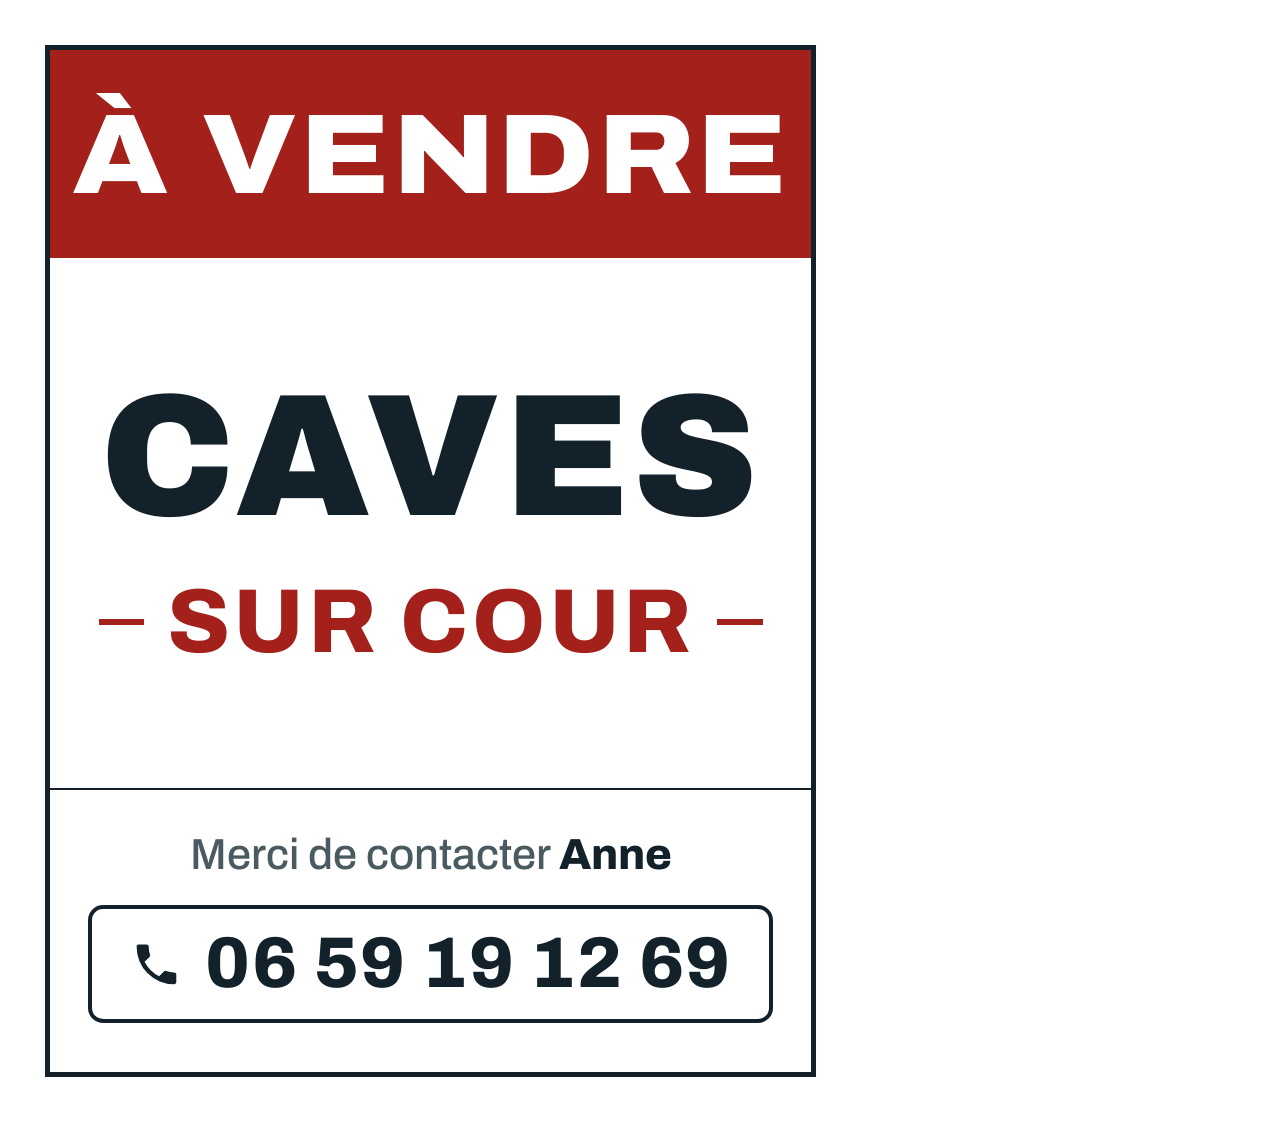
<file: affiches/2026-10-21_caves-a-vendre/affiche_caves_sur_cour.html>
<!doctype html><html lang="fr"><head><meta charset="utf-8">
<title>Caves à vendre sur cour</title>
<link rel="stylesheet" href="https://fonts.googleapis.com/css2?family=Archivo:wdth,wght@62..125,400..900&display=block">
<style>
@page { size: A4; margin: 0; }
:root { --ink: #13222A; --muted: #4A5A61; --accent: #A3201B; --paper: #FFFFFF;
  --display: "Archivo", "Arial Narrow", Arial, sans-serif; }
* { box-sizing: border-box; }
html, body { margin: 0; background: var(--paper); color: var(--ink); font-family: var(--display); }
.page { width: 210mm; height: 297mm; padding: 12mm; display: flex; }
.cadre { flex: 1; display: flex; flex-direction: column; border: 1.4mm solid var(--ink); }
.bandeau { background: var(--accent); color: #fff; text-align: center; padding: 13mm 0 12mm;
  font-weight: 850; font-stretch: 112%; font-size: 30mm; line-height: 1; letter-spacing: .03em; }
.objet { flex: 1; display: flex; flex-direction: column; justify-content: center; align-items: center; gap: 11mm; }
.caves { font-weight: 900; font-stretch: 100%; font-size: 46mm; line-height: .9; letter-spacing: .02em; }
.lieu { display: flex; align-items: center; gap: 6mm; color: var(--accent); white-space: nowrap;
  font-weight: 800; font-stretch: 100%; font-size: 24mm; line-height: 1; letter-spacing: .04em; }
.lieu::before, .lieu::after { content: ""; width: 12mm; height: 1.4mm; background: var(--accent); }
.contact { border-top: .6mm solid var(--ink); padding: 11mm 10mm 13mm; text-align: center; }
.merci { font-weight: 500; font-stretch: 100%; font-size: 11.5mm; line-height: 1.1; color: var(--muted); }
.merci strong { font-weight: 800; color: var(--ink); }
.tel { display: inline-flex; align-items: center; gap: 6mm; margin-top: 7mm; padding: 5mm 10mm;
  border: 1.2mm solid var(--ink); border-radius: 4mm;
  font-weight: 800; font-stretch: 100%; font-size: 19mm; line-height: 1; letter-spacing: .02em;
  font-variant-numeric: tabular-nums; white-space: nowrap; }
.tel svg { width: 14mm; height: 14mm; flex: none; }
</style></head><body>
<div class="page"><div class="cadre">
  <div class="bandeau">À VENDRE</div>
  <div class="objet">
    <div class="caves">CAVES</div>
    <div class="lieu">SUR COUR</div>
  </div>
  <div class="contact">
    <div class="merci">Merci de contacter <strong>Anne</strong></div>
    <div class="tel"><svg viewBox="0 0 24 24" aria-hidden="true"><path fill="currentColor" d="M6.6 10.8a15.1 15.1 0 0 0 6.6 6.6l2.2-2.2c.3-.3.7-.4 1-.2 1.1.4 2.3.6 3.6.6.6 0 1 .4 1 1V20c0 .6-.4 1-1 1A17 17 0 0 1 3 4c0-.6.4-1 1-1h3.5c.6 0 1 .4 1 1 0 1.3.2 2.5.6 3.6.1.3 0 .7-.2 1l-2.3 2.2Z"/></svg>06 59 19 12 69</div>
  </div>
</div></div>
</body></html>
</file>
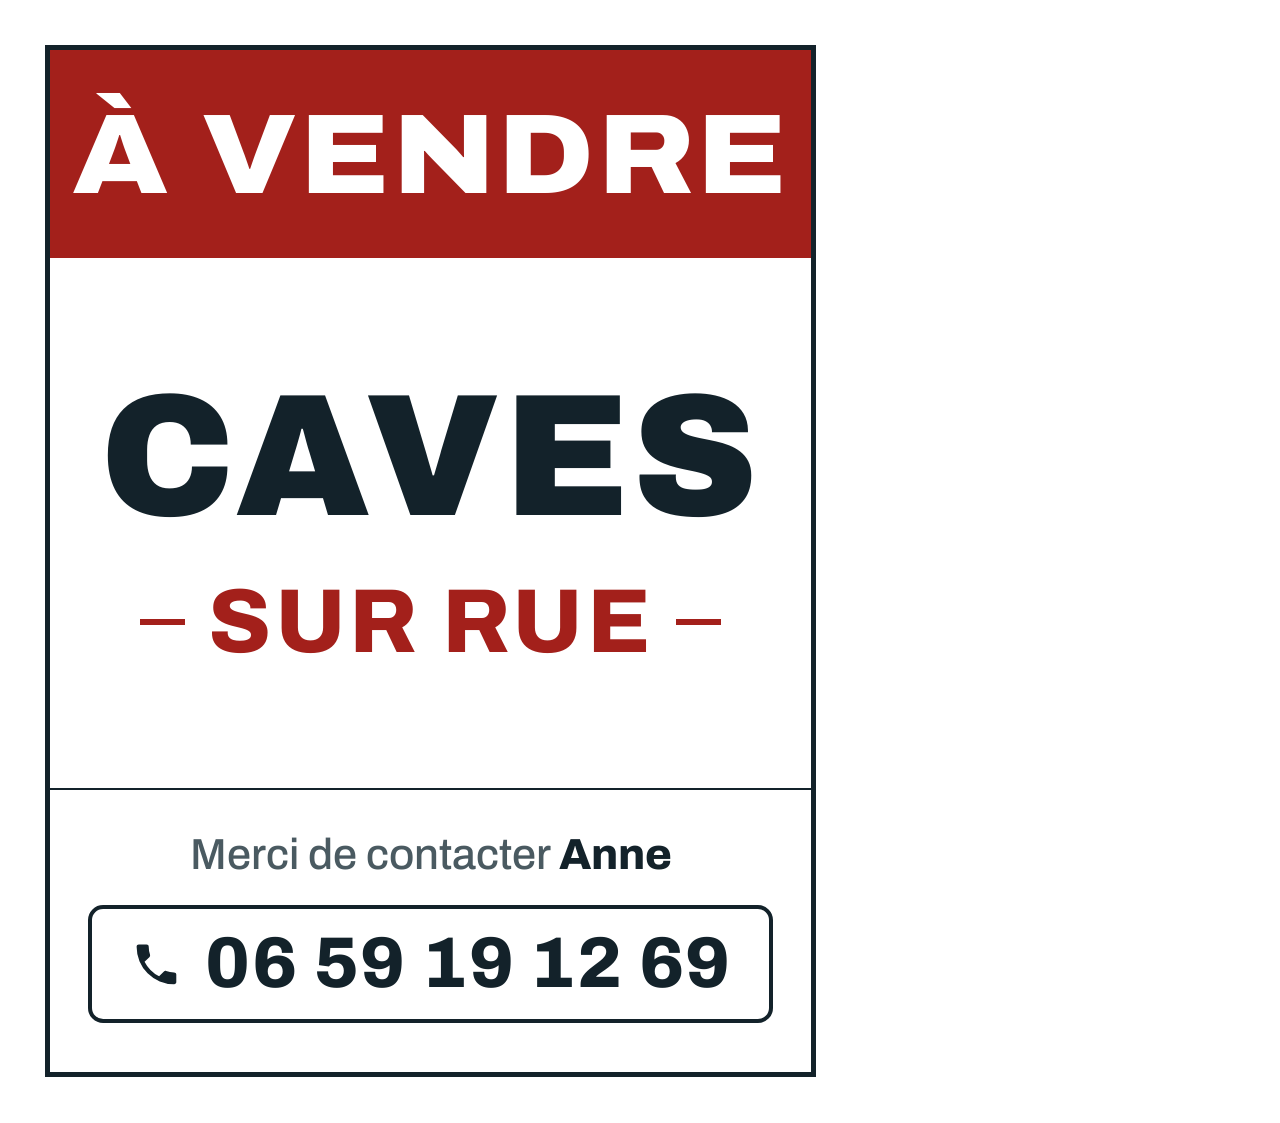
<file: affiches/2026-10-21_caves-a-vendre/affiche_caves_sur_rue.html>
<!doctype html><html lang="fr"><head><meta charset="utf-8">
<title>Caves à vendre sur rue</title>
<link rel="stylesheet" href="https://fonts.googleapis.com/css2?family=Archivo:wdth,wght@62..125,400..900&display=block">
<style>
@page { size: A4; margin: 0; }
:root { --ink: #13222A; --muted: #4A5A61; --accent: #A3201B; --paper: #FFFFFF;
  --display: "Archivo", "Arial Narrow", Arial, sans-serif; }
* { box-sizing: border-box; }
html, body { margin: 0; background: var(--paper); color: var(--ink); font-family: var(--display); }
.page { width: 210mm; height: 297mm; padding: 12mm; display: flex; }
.cadre { flex: 1; display: flex; flex-direction: column; border: 1.4mm solid var(--ink); }
.bandeau { background: var(--accent); color: #fff; text-align: center; padding: 13mm 0 12mm;
  font-weight: 850; font-stretch: 112%; font-size: 30mm; line-height: 1; letter-spacing: .03em; }
.objet { flex: 1; display: flex; flex-direction: column; justify-content: center; align-items: center; gap: 11mm; }
.caves { font-weight: 900; font-stretch: 100%; font-size: 46mm; line-height: .9; letter-spacing: .02em; }
.lieu { display: flex; align-items: center; gap: 6mm; color: var(--accent); white-space: nowrap;
  font-weight: 800; font-stretch: 100%; font-size: 24mm; line-height: 1; letter-spacing: .04em; }
.lieu::before, .lieu::after { content: ""; width: 12mm; height: 1.4mm; background: var(--accent); }
.contact { border-top: .6mm solid var(--ink); padding: 11mm 10mm 13mm; text-align: center; }
.merci { font-weight: 500; font-stretch: 100%; font-size: 11.5mm; line-height: 1.1; color: var(--muted); }
.merci strong { font-weight: 800; color: var(--ink); }
.tel { display: inline-flex; align-items: center; gap: 6mm; margin-top: 7mm; padding: 5mm 10mm;
  border: 1.2mm solid var(--ink); border-radius: 4mm;
  font-weight: 800; font-stretch: 100%; font-size: 19mm; line-height: 1; letter-spacing: .02em;
  font-variant-numeric: tabular-nums; white-space: nowrap; }
.tel svg { width: 14mm; height: 14mm; flex: none; }
</style></head><body>
<div class="page"><div class="cadre">
  <div class="bandeau">À VENDRE</div>
  <div class="objet">
    <div class="caves">CAVES</div>
    <div class="lieu">SUR RUE</div>
  </div>
  <div class="contact">
    <div class="merci">Merci de contacter <strong>Anne</strong></div>
    <div class="tel"><svg viewBox="0 0 24 24" aria-hidden="true"><path fill="currentColor" d="M6.6 10.8a15.1 15.1 0 0 0 6.6 6.6l2.2-2.2c.3-.3.7-.4 1-.2 1.1.4 2.3.6 3.6.6.6 0 1 .4 1 1V20c0 .6-.4 1-1 1A17 17 0 0 1 3 4c0-.6.4-1 1-1h3.5c.6 0 1 .4 1 1 0 1.3.2 2.5.6 3.6.1.3 0 .7-.2 1l-2.3 2.2Z"/></svg>06 59 19 12 69</div>
  </div>
</div></div>
</body></html>
</file>
